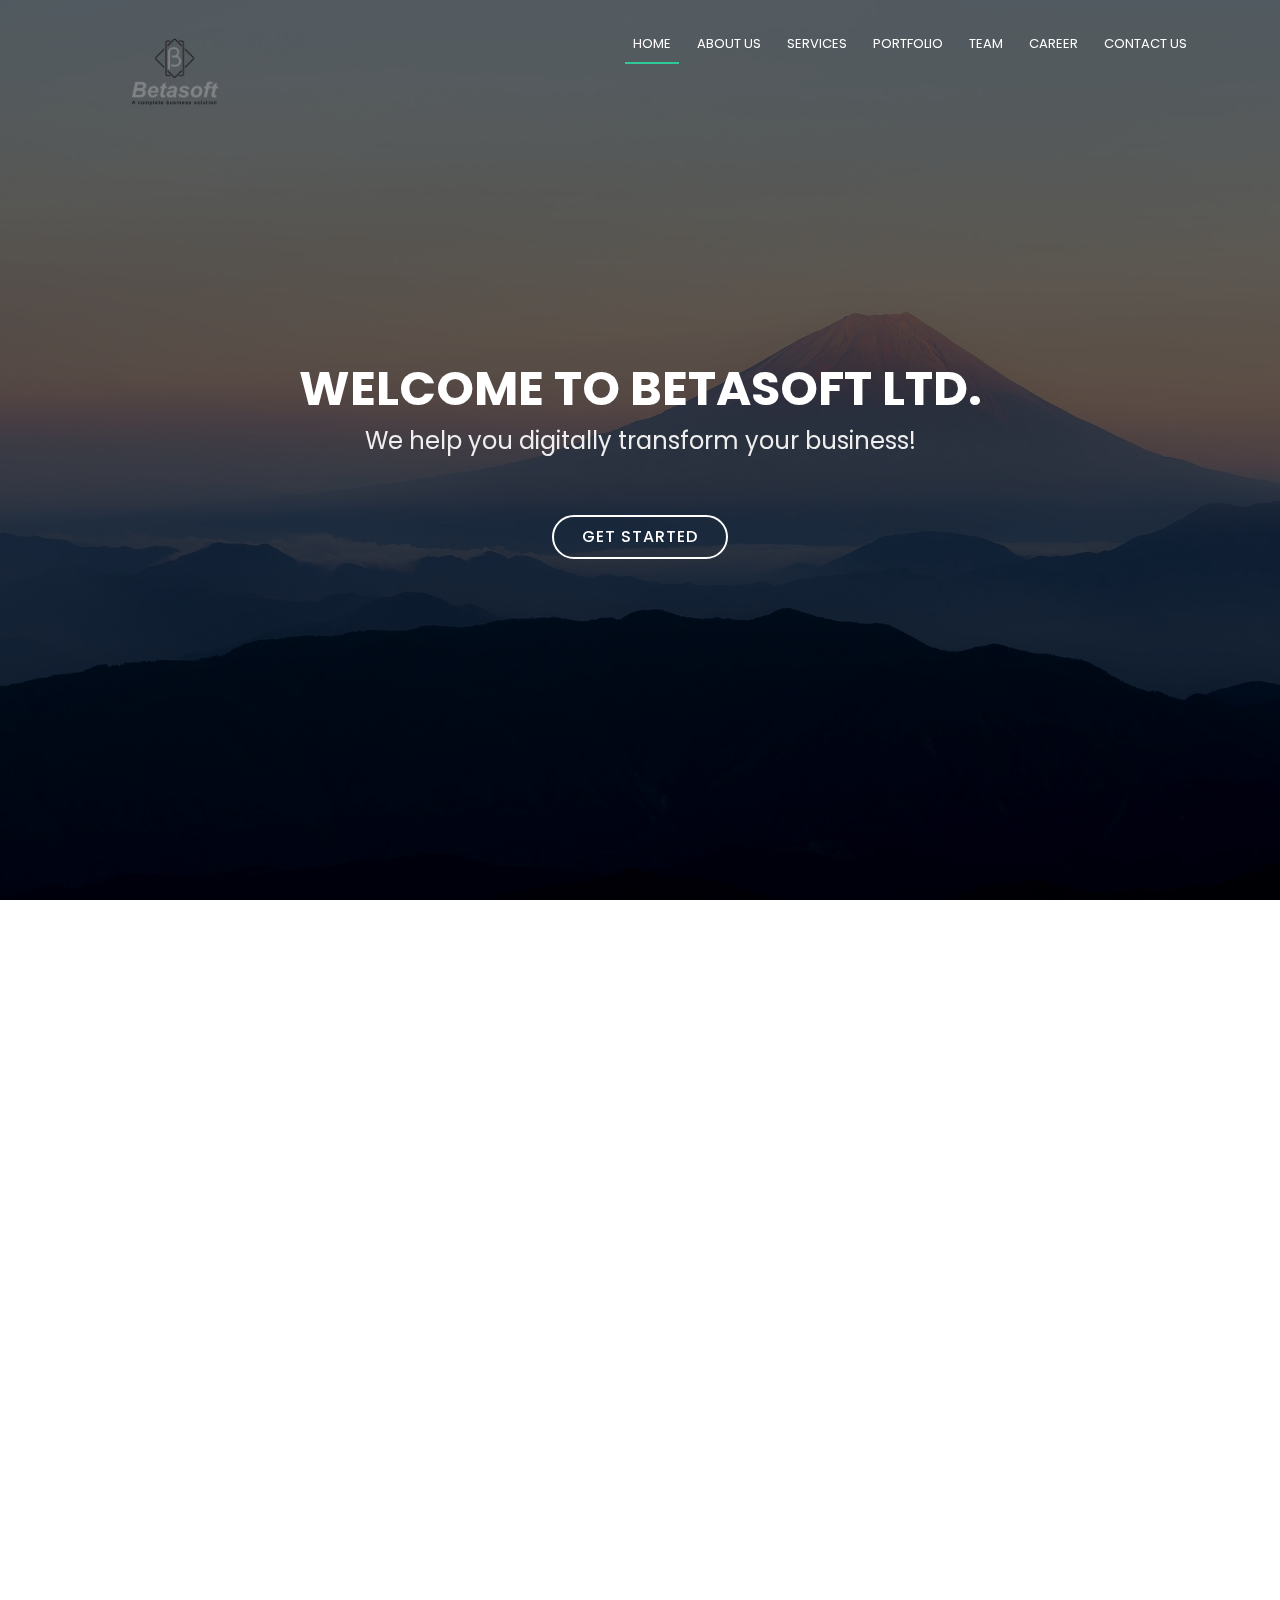
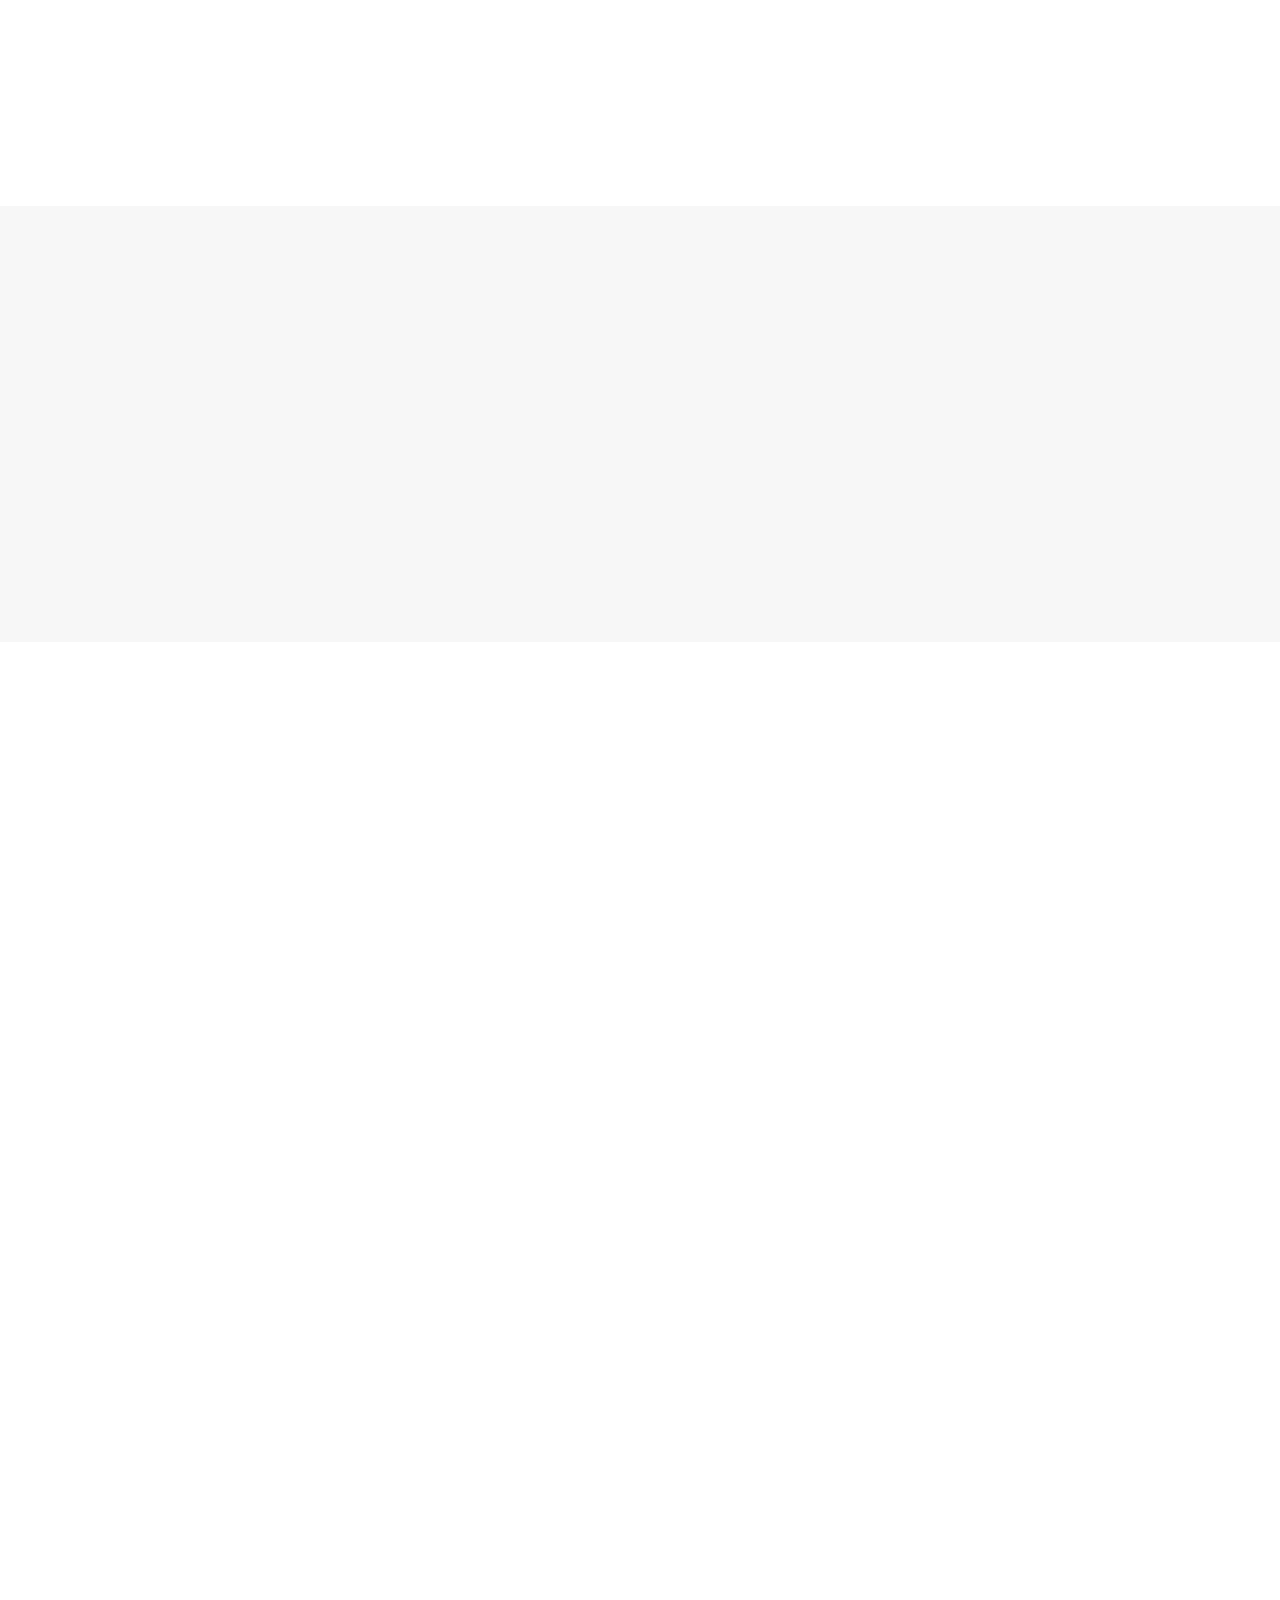
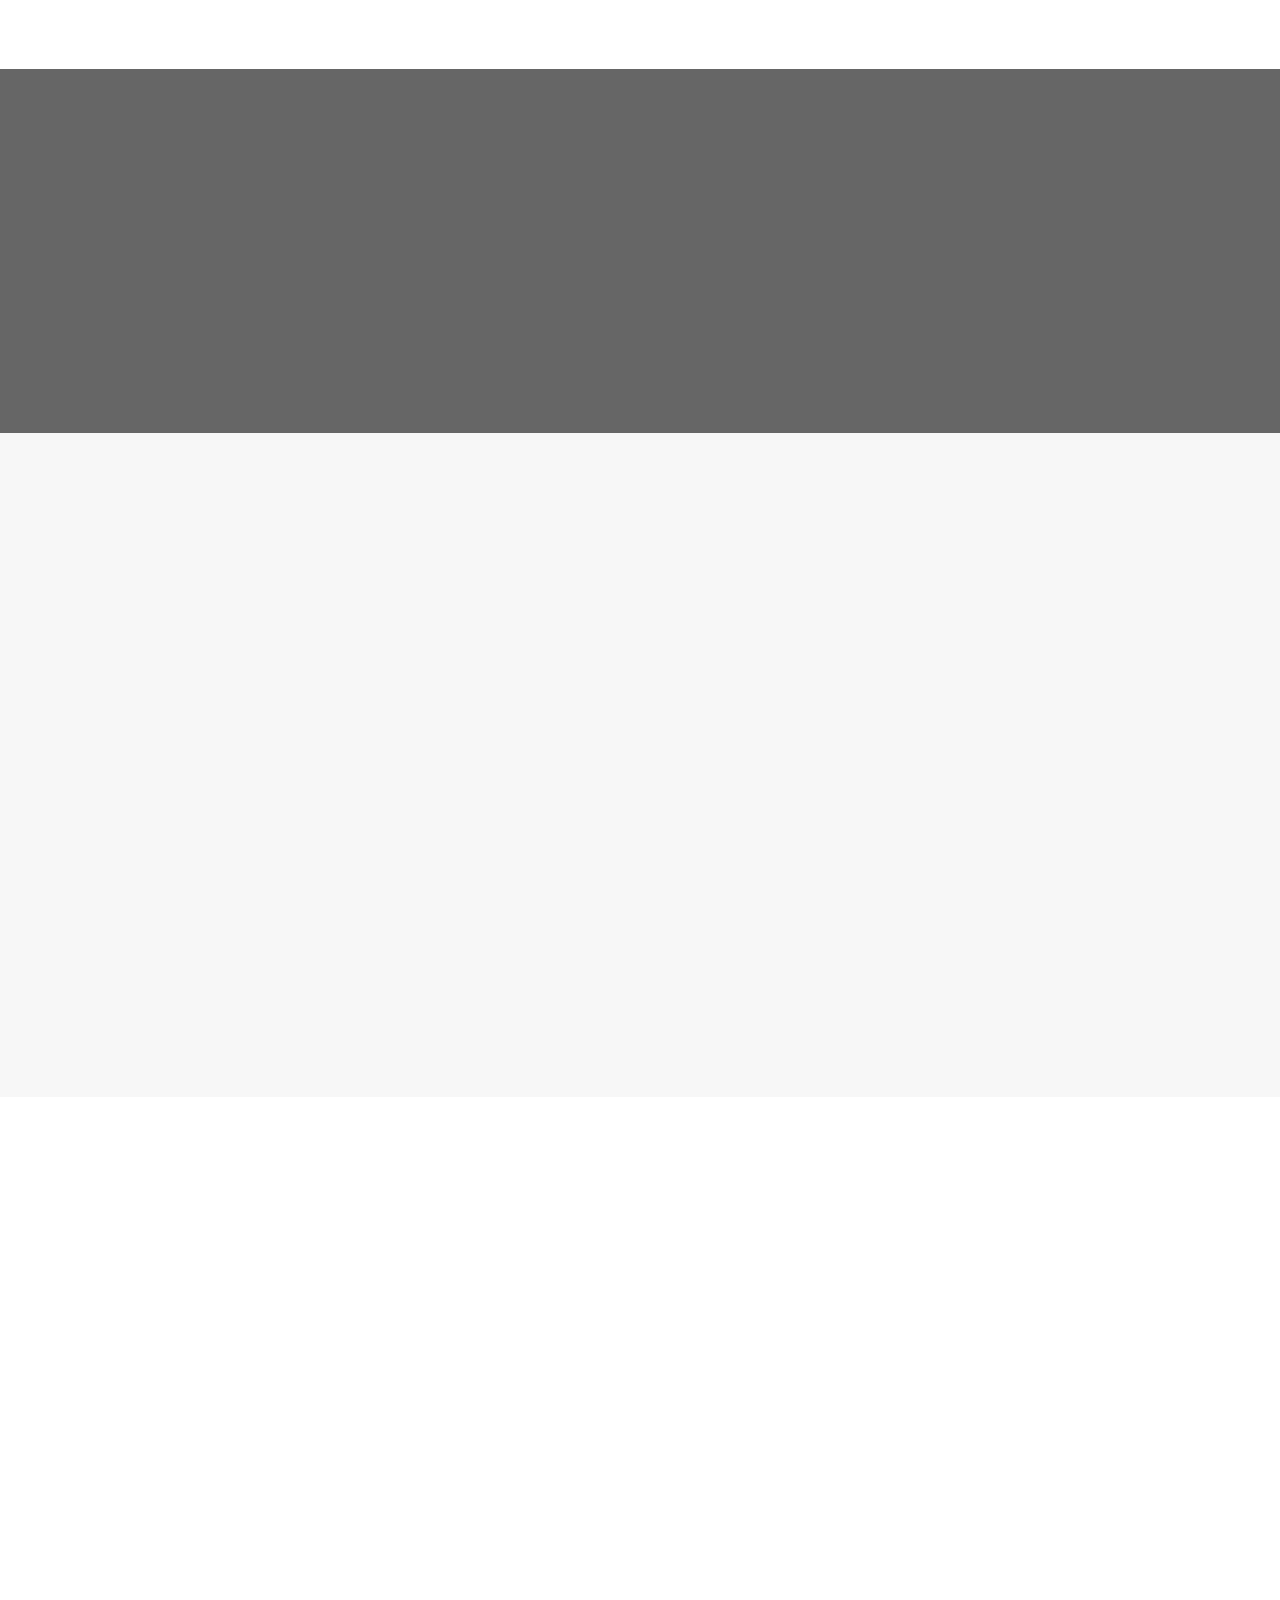
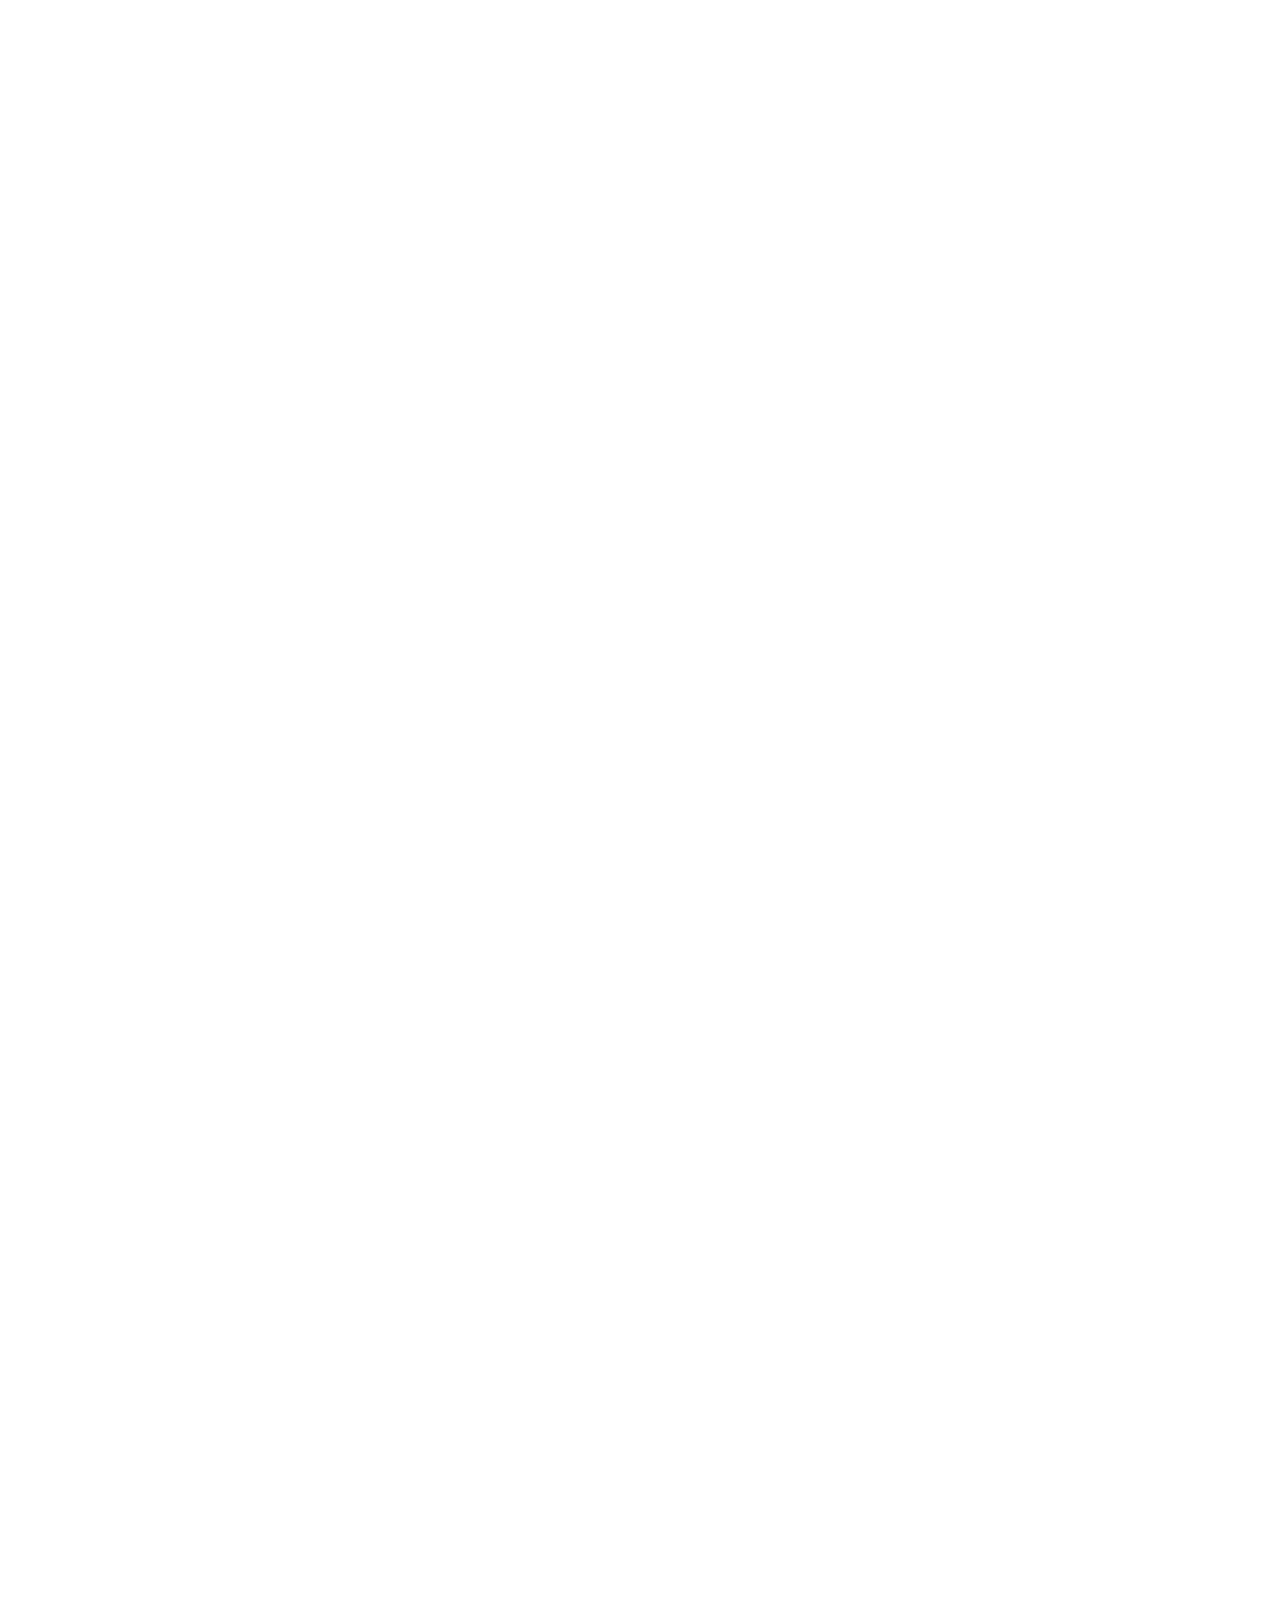
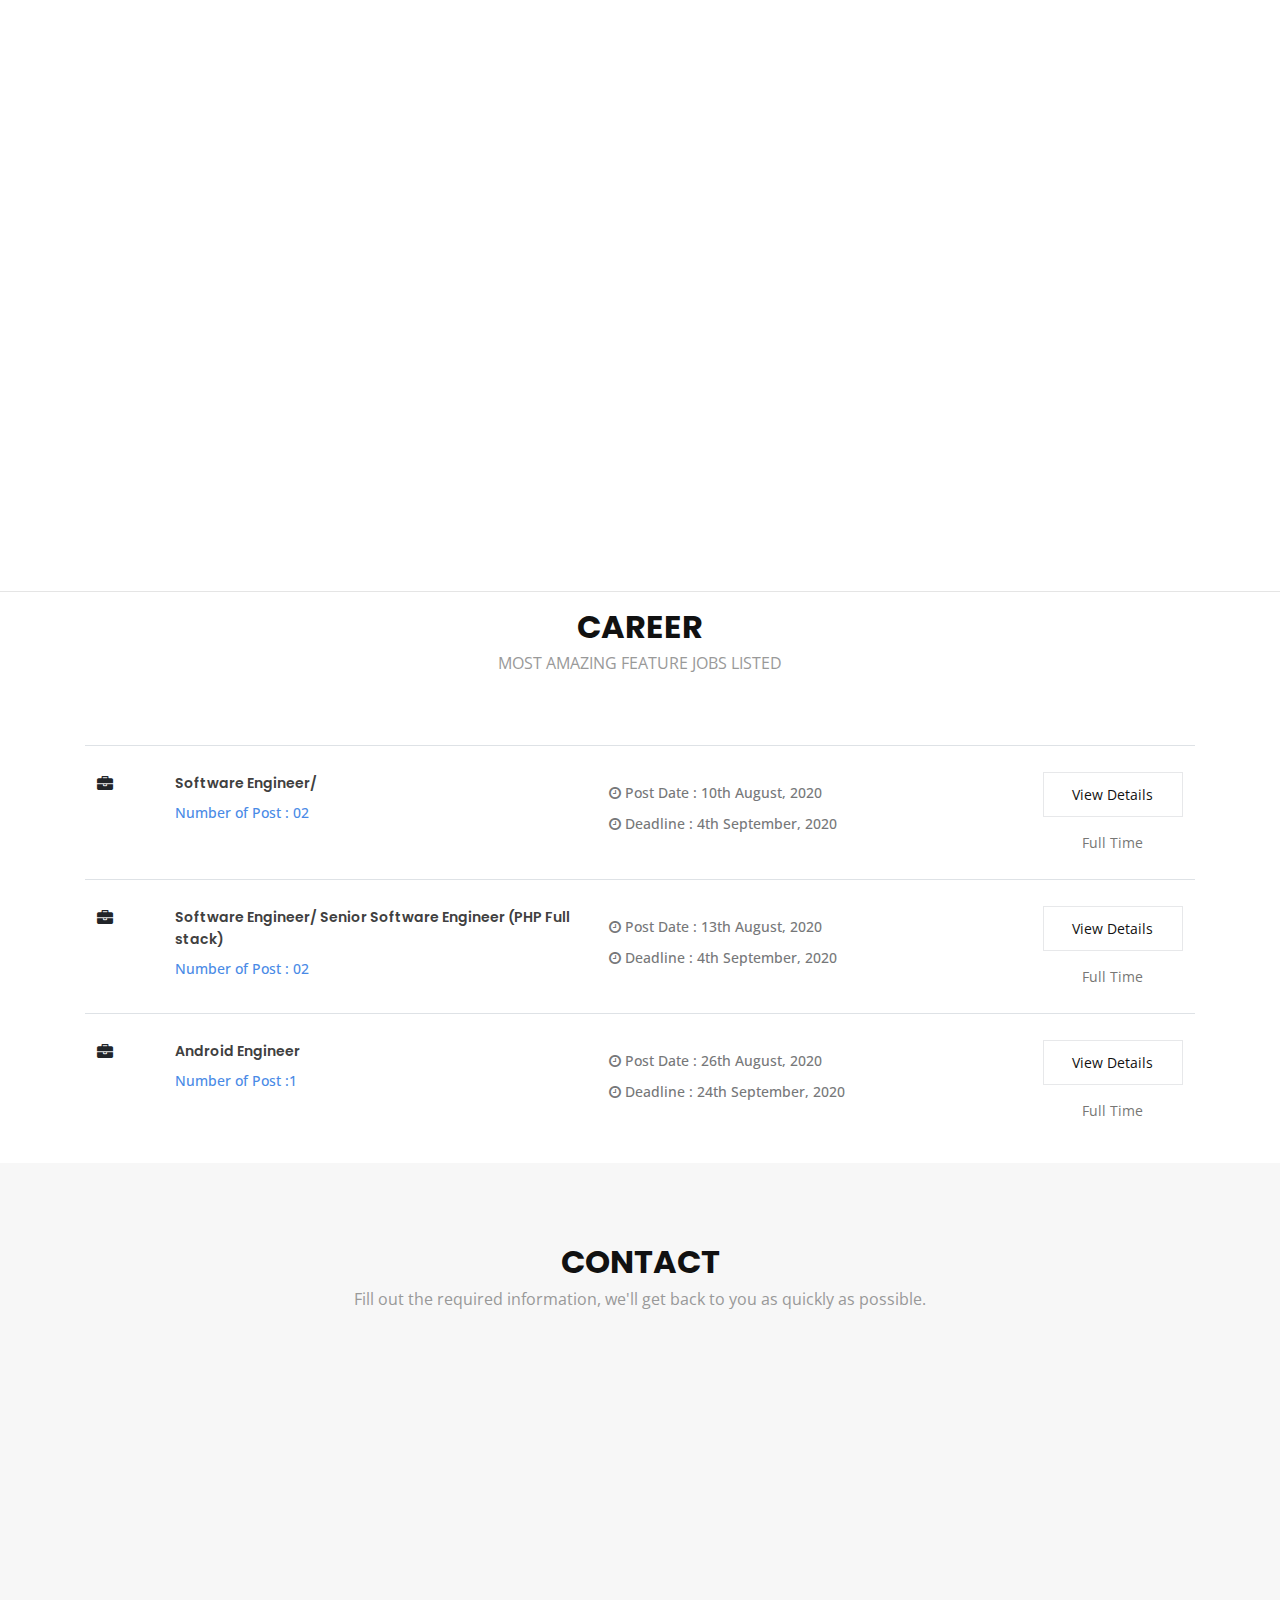
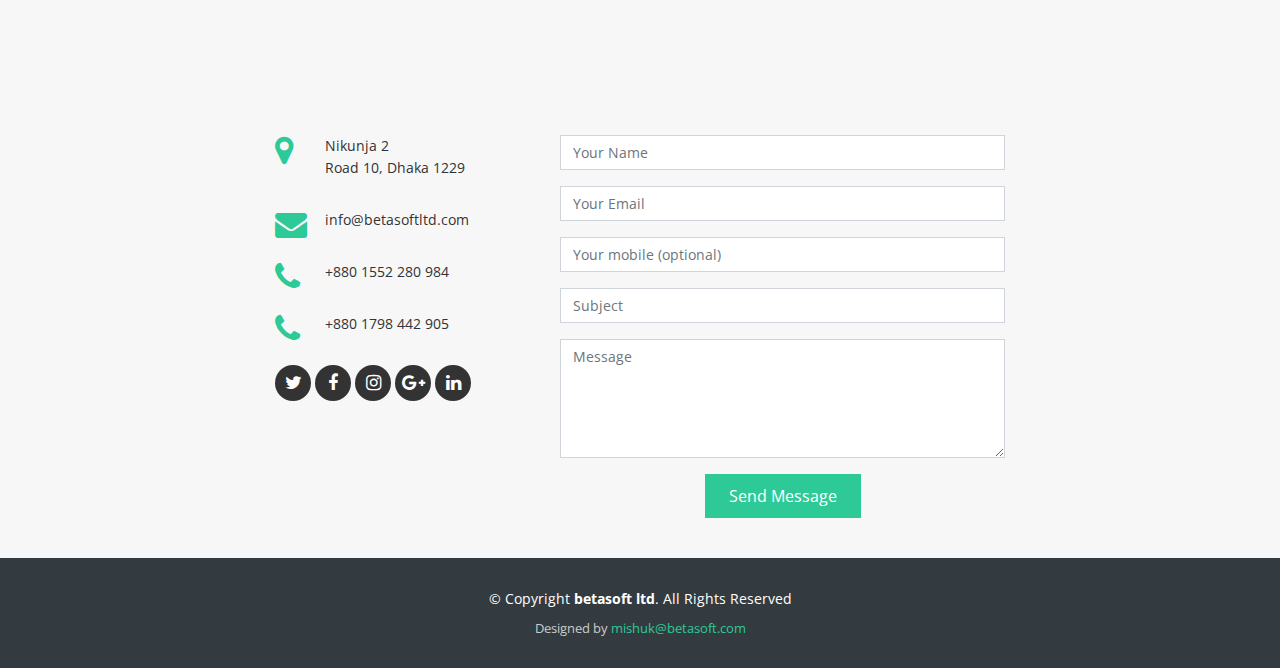
<file: index.html>
<!DOCTYPE html>
<html lang="en">

<head>
  <meta charset="utf-8">
  <meta content="width=device-width, initial-scale=1.0" name="viewport">

  <title>betasoft ltd</title>
  <meta content="" name="descriptison">
  <meta content="" name="keywords">

  <!-- Favicons -->
  <link href="assets/img/beta-logo.png" rel="icon">
  <link href="assets/img/apple-touch-icon.png" rel="apple-touch-icon">

  <!-- Google Fonts -->
  <link href="https://fonts.googleapis.com/css?family=Open+Sans:300,300i,400,400i,700,700i|Poppins:300,400,500,700" rel="stylesheet">

  <!-- Vendor CSS Files -->
  <link href="assets/vendor/bootstrap/css/bootstrap.min.css" rel="stylesheet">
  <link href="assets/vendor/font-awesome/css/font-awesome.min.css" rel="stylesheet">
  <link href="assets/vendor/boxicons/css/boxicons.min.css" rel="stylesheet">
  <link href="assets/vendor/owl.carousel/assets/owl.carousel.min.css" rel="stylesheet">
  <link href="assets/vendor/venobox/venobox.css" rel="stylesheet">
  <link href="assets/vendor/aos/aos.css" rel="stylesheet">


  <!-- Template Main CSS File -->
  <link href="assets/css/style.css" rel="stylesheet">

  <!-- =======================================================
  * Template Name: Regna - v2.1.0
  s
  * License: https://bootstrapmade.com/license/
  ======================================================== -->
</head>

<body>

  <!-- ======= Header ======= -->
  <header id="header" class="header-transparent">
    <div class="container">

      <div id="logo" class="pull-left">
        <h1 id="logo-text"><a href="index.html"><img src="assets/img/beta-logo.png" alt="Beta soft Ltd"></a></h1>
        <!-- Uncomment below if you prefer to use a text logo -->
        <!--<h1><a href="#hero">Regna</a></h1>-->
      </div>

      <nav id="nav-menu-container">
        <ul class="nav-menu">
          <li class="menu-active"><a href="index.html">Home</a></li>
          <li><a href="#about">About Us</a></li>
          <li><a href="#services">Services</a></li>
          <li><a href="#portfolio">Portfolio</a></li>
          <li><a href="#team">Team</a></li>
          <li><a href="#career">CAREER</a></li>
          <!-- <li class="menu-has-children"><a href="">Drop Down</a>
            <ul>
              <li><a href="#">Drop Down 1</a></li>
              <li class="menu-has-children"><a href="#">Drop Down 2</a>
                <ul>
                  <li><a href="#">Deep Drop Down 1</a></li>
                  <li><a href="#">Deep Drop Down 2</a></li>
                  <li><a href="#">Deep Drop Down 3</a></li>
                  <li><a href="#">Deep Drop Down 4</a></li>
                  <li><a href="#">Deep Drop Down 5</a></li>
                </ul>
              </li>
              <li><a href="#">Drop Down 3</a></li>
              <li><a href="#">Drop Down 4</a></li>
              <li><a href="#">Drop Down 5</a></li>
            </ul>
          </li> -->
          <li><a href="#contact">Contact Us</a></li>
        </ul>
      </nav><!-- #nav-menu-container -->
    </div>
  </header><!-- End Header -->

  <!-- ======= Hero Section ======= -->
  <section id="hero">
    <div class="hero-container" data-aos="zoom-in" data-aos-delay="100">
      <h1>Welcome to Betasoft Ltd.</h1>
      <h2>We help you digitally transform your business!</h2>
      <a href="#about" class="btn-get-started">Get Started</a>
    </div>
  </section><!-- End Hero Section -->

  <main id="main">

    <!-- ======= About Section ======= -->
    <section id="about">
      <div class="container" data-aos="fade-up">
        <div class="row about-container">

          <div class="col-lg-6 content order-lg-1 order-2">
            <h2 class="title">Few Words About Us</h2>
            <p>
              Betasoft Solutions can drive the Digital Transformation of your organisation through careful listening and understanding your business and then proposing the right mix of software platforms, solutions and services.
            </p>

            <div class="icon-box" data-aos="fade-up" data-aos-delay="100">
              <div class="icon"><i class="fa fa-shopping-bag"></i></div>
              <h4 class="title"><a href="">Mission</a></h4>
              <p class="description">Our mission is to enhancing the business growth of our customers with creative Design and Development to deliver market-defining high-quality solutions that create value and reliable competitive advantage for our clients around the world.
              </p>
            </div>

            <div class="icon-box" data-aos="fade-up" data-aos-delay="200">
              <div class="icon"><i class="fa fa-photo"></i></div>
              <h4 class="title"><a href="">Vision</a></h4>
              <p class="description">Beta Soft Ltd. is committed to providing substantive business value of each and every product developed and client engagement. We achieve this through a combination of expert Industry-Specific business analysis, strong technical skills, sound project management methods and traditional values.
              </p>
            </div>

            <div class="icon-box" data-aos="fade-up" data-aos-delay="300">
              <div class="icon"><i class="fa fa-bar-chart"></i></div>
              <h4 class="title"><a href=""> Services</a></h4>
              <p class="description">We have qualifications in the areas of Information Technology planning, Custom Software Development, Web Centric Software Solutions, ERP development and implementations, Creative Designing and Marketing with emphasis on Industry-Specific Business Analysis and the use of latest technologies for the development and implementations of leading business solutions that work in an enterprise area globally.
              </p>
            </div>

          </div>

          <div class="col-lg-6 background order-lg-2 order-1" data-aos="fade-left" data-aos-delay="100"></div>
        </div>

      </div>
    </section><!-- End About Section -->

    <!-- ======= Facts Section ======= -->
    <section id="facts">
      <div class="container" data-aos="fade-up">
        <div class="section-header">
          <h3 class="section-title">Facts</h3>
          <p class="section-description">Sed ut perspiciatis unde omnis iste natus error sit voluptatem accusantium doloremque</p>
        </div>
        <div class="row counters">

          <div class="col-lg-3 col-3 text-center radious">
            <span data-toggle="counter-up">221</span>
            <p>Clients</p>
          </div>

          <div class="col-lg-3 col-3 text-center radious">
            <span data-toggle="counter-up">99</span>
            <p>Projects</p>
          </div>

          <div class="col-lg-3 col-3 text-center radious">
            <span data-toggle="counter-up">1,463</span>
            <p>Hours</p>
          </div>

          <div class="col-lg-3 col-3 text-center radious">
            <span data-toggle="counter-up">25</span>
            <p> Workers</p>
          </div>

        </div>

      </div>
    </section><!-- End Facts Section -->

    <!-- ======= Services Section ======= -->
    <section id="services">
      <div class="container" data-aos="fade-up">
        <div class="section-header">
          <h3 class="section-title">Services</h3>
          <p class="section-description">Sed ut perspiciatis unde omnis iste natus error sit voluptatem accusantium doloremque</p>
        </div>
        <div class="row">
          <div class="col-lg-4 col-md-6" data-aos="zoom-in">
            <div class="box">
              <div class="icon"><a href=""><i class="fa fa-desktop"></i></a></div>
              <h4 class="title"><a href="">WEBSITE DEVELOPMENT </a></h4>
              <p class="description">We provide ultimate e-solution as well as customizations for your e-commerce business</p>
            </div>
          </div>
          <div class="col-lg-4 col-md-6" data-aos="zoom-in">
            <div class="box">
              <div class="icon"><a href=""><i class="fa fa-bar-chart"></i></a></div>
              <h4 class="title"><a href="">E-Commerce Solution</a></h4>
              <p class="description">all-in-one management software to streamline every process in your organization’s business</p>
            </div>
          </div>
          <div class="col-lg-4 col-md-6" data-aos="zoom-in">
            <div class="box">
              <div class="icon"><a href=""><i class="fa fa-road"></i></a></div>
              <h4 class="title"><a href="">DIGITAL MARKETING </a></h4>
              <p class="description">With the increasing number of social media platforms, brands have a wider range of tools to choose from to engage with their clients and customers. 
 
              </p>
            </div>
          </div>
          <div class="col-lg-4 col-md-6" data-aos="zoom-in">
            <div class="box">
              <div class="icon"><a href=""><i class="fa fa-bar-chart"></i></a></div>
              <h4 class="title"><a href="">SOFTWARE DEVELOPMENT</a></h4>
              <p class="description">all-in-one management software to streamline every process in your organization’s business</p>
            </div>
          </div>
          <div class="col-lg-4 col-md-6" data-aos="zoom-in">
            <div class="box">
              <div class="icon"><a href=""><i class="fa fa-bar-chart"></i></a></div>
              <h4 class="title"><a href="">MOBILE APP DEVELOPMENT</a></h4>
              <p class="description">all-in-one management software to streamline every process in your organization’s business</p>
            </div>
          </div>
          <div class="col-lg-4 col-md-6" data-aos="zoom-in">
            <div class="box">
              <div class="icon"><a href=""><i class="fa fa-bar-chart"></i></a></div>
              <h4 class="title"><a href="">GRAPHIC DESIGN</a></h4>
              <p class="description">all-in-one management software to streamline every process in your organization’s business</p>
            </div>
          </div>
          <div class="col-lg-4 col-md-6" data-aos="zoom-in">
            <div class="box">
              <div class="icon"><a href=""><i class="fa fa-bar-chart"></i></a></div>
              <h4 class="title"><a href="">DOMAIN & WEB HOSTING</a></h4>
              <p class="description">all-in-one management software to streamline every process in your organization’s business</p>
            </div>
          </div>
          <div class="col-lg-4 col-md-6" data-aos="zoom-in">
            <div class="box">
              <div class="icon"><a href=""><i class="fa fa-paper-plane"></i></a></div>
              <h4 class="title"><a href="">SECURITY SOLUTION</a></h4>
              <p class="description">Consultancy Services enable you in creating a vision for the future and reach consensus on investment priorities</p>
            </div>
          </div>

          <div class="col-lg-4 col-md-6" data-aos="zoom-in">
            <div class="box">
              <div class="icon"><a href=""><i class="fa fa-photo"></i></a></div>
              <h4 class="title"><a href="">TRANING</a></h4>
              <p class="description">Excepteur sint occaecat cupidatat non proident, sunt in culpa qui officia deserunt mollit anim id est laborum</p>
            </div>
          </div>
        </div>

      </div>
    </section><!-- End Services Section -->

    <!-- ======= Call To Action Section ======= -->
    <section id="call-to-action">
      <div class="container">
        <div class="row" data-aos="zoom-in">
          <div class="col-lg-9 text-center text-lg-left">
            <h3 class="cta-title">COMPANY PROFILE </h3>
            <p class="cta-text"> Beta Soft Ltd. is a Bangladesh based company managed by highly experienced information technology professional and offers consulting services in the areas of Software Development, Information Technology Infrastructure Management, Security Infrastructure design, Quality Assurance and implementation converge has considerable experience delivering solutions in single and multi-operating system environments. Consultancy firm providing competitively priced outsourcing services to companies worldwide. 
            </p>
          </div>
          <div class="col-lg-3 cta-btn-container text-center">
            <a class="cta-btn align-middle" href="assets/profile/Betasoft_company_profile_final.pdf">betasoftltd</a>
          </div>
        </div>

      </div>
    </section><!-- End Call To Action Section -->

    <!-- ======= Portfolio Section ======= -->
    <section id="portfolio" class="portfolio">
      <div class="container" data-aos="fade-up">
        <div class="section-header">
          <h3 class="section-title">Portfolio</h3>
          <p class="section-description">Sed ut perspiciatis unde omnis iste natus error sit voluptatem accusantium doloremque</p>
        </div>

        <div class="row" data-aos="fade-up" data-aos-delay="100">
          <div class="col-lg-12 d-flex justify-content-center">
            <ul id="portfolio-flters">
              <li data-filter="*" class="filter-active">All</li>
              <li data-filter=".filter-web">Web</li>
            </ul>
          </div>
        </div>

        <div class="row portfolio-container" data-aos="fade-up" data-aos-delay="200">

          <div class="col-lg-4 col-md-6 portfolio-item filter-web">
            <img src="assets/img/portfolio/viscombd.com.png" class="img-fluid" alt="">
            <div class="portfolio-info">
              <h4>visom bd</h4>
              <p>App</p>
              <a href="assets/img/portfolio/viscombd.com.png" data-gall="portfolioGallery" class="venobox preview-link" title="viscom bd"><i class="bx bx-plus"></i></a>
              <a href="portfolio-details.html" class="details-link" title="More Details"><i class="bx bx-link"></i></a>
            </div>
          </div>

          <div class="col-lg-4 col-md-6 portfolio-item filter-web">
            <img src="assets/img/portfolio/portfolio-2.jpg" class="img-fluid" alt="">
            <div class="portfolio-info">
              <h4>Web 3</h4>
              <p>Web</p>
              <a href="assets/img/portfolio/portfolio-2.jpg" data-gall="portfolioGallery" class="venobox preview-link" title="Web 3"><i class="bx bx-plus"></i></a>
              <a href="portfolio-details.html" class="details-link" title="More Details"><i class="bx bx-link"></i></a>
            </div>
          </div>

          <div class="col-lg-4 col-md-6 portfolio-item filter-app">
            <img src="assets/img/portfolio/portfolio-3.jpg" class="img-fluid" alt="">
            <div class="portfolio-info">
              <h4>App 2</h4>
              <p>App</p>
              <a href="assets/img/portfolio/portfolio-3.jpg" data-gall="portfolioGallery" class="venobox preview-link" title="App 2"><i class="bx bx-plus"></i></a>
              <a href="portfolio-details.html" class="details-link" title="More Details"><i class="bx bx-link"></i></a>
            </div>
          </div>
        </div>

      </div>
    </section><!-- End Portfolio Section -->

    <!-- ======= Team Section ======= -->
    <section id="team">
      <div class="container" data-aos="fade-up">
        <div class="section-header">
          <h3 class="section-title">Governing Body </h3>
          <p class="section-description">Collaborate with your team in a new way</p>
        </div>
        <div class="row justify-content-md-center">

          <div class="col-lg-3 col-sm-3">
            <div class="member" data-aos="fade-up" data-aos-delay="200">
              <div class="pic"><img src="assets/img/team/5.jpg" alt=""></div>
              <h4>Md.Shahadat Chowdhury</h4>
              <span>Chairman</span>
              <div class="social">
                <a href=""><i class="fa fa-twitter"></i></a>
                <a href=""><i class="fa fa-facebook"></i></a>
                <a href=""><i class="fa fa-google-plus"></i></a>
                <a href=""><i class="fa fa-linkedin"></i></a>
              </div>
            </div>
          </div>

          <div class="col-lg-3 col-sm-3">
            <div class="member" data-aos="fade-up" data-aos-delay="200">
              <div class="pic"><img src="assets/img/team/2.jpg" alt=""></div>
              <h4>Moynul Islam Khan</h4>
              <span>Managing Director</span>
              <div class="social">
                <a href=""><i class="fa fa-twitter"></i></a>
                <a href=""><i class="fa fa-facebook"></i></a>
                <a href=""><i class="fa fa-google-plus"></i></a>
                <a href=""><i class="fa fa-linkedin"></i></a>
              </div>
            </div>
          </div>

          <div class="col-lg-3 col-sm-3">
            <div class="member" data-aos="fade-up" data-aos-delay="100">
              <div class="pic"><img src="assets/img/team/1.jpg" alt=""></div>
              <h4>Sultanul Arfin</h4>
              <span>
                Chief Executive Officer (C.E.O)</span>
              <div class="social">
                <a href=""><i class="fa fa-twitter"></i></a>
                <a href=""><i class="fa fa-facebook"></i></a>
                <a href=""><i class="fa fa-google-plus"></i></a>
                <a href=""><i class="fa fa-linkedin"></i></a>
              </div>
            </div>
          </div>

         

          <div class="col-lg-3 col-sm-3">
            <div class="member" data-aos="fade-up" data-aos-delay="300">
              <div class="pic"><img src="assets/img/team/3.jpg" alt=""></div>
              <h4>Nasir Uddin (Nadim)</h4>
              <span>Operation Director</span>
              <div class="social">
                <a href=""><i class="fa fa-twitter"></i></a>
                <a href=""><i class="fa fa-facebook"></i></a>
                <a href=""><i class="fa fa-google-plus"></i></a>
                <a href=""><i class="fa fa-linkedin"></i></a>
              </div>
            </div>
          </div>

          <div class="col-lg-3 col-sm-3">
            <div class="member" data-aos="fade-up" data-aos-delay="100">
              <div class="pic"><img src="assets/img/team/4.jpg" alt=""></div>
              <h4>Moinuddin Chowdhury </h4>
              <span>Executive Director</span>
              <div class="social">
                <a href=""><i class="fa fa-twitter"></i></a>
                <a href=""><i class="fa fa-facebook"></i></a>
                <a href=""><i class="fa fa-google-plus"></i></a>
                <a href=""><i class="fa fa-linkedin"></i></a>
              </div>
            </div>
          </div>
        </div>
        <!-- end governing body-->
        <div class="section-header">
          <h3 class="section-title"> Team Member </h3>
          <p class="section-description">Collaborate with your team in a new way</p>
        </div>
        <div class="row justify-content-md-center">
          <div class="col-lg-3 col-sm-3">
            <div class="member" data-aos="fade-up" data-aos-delay="200">
              <div class="pic"><img src="assets/img/team/user.svg" alt=""></div>
              <h4>Md. Sarwar Hossain Khan 
              </h4>
              <span>Project Manager</span>
              <div class="social">
                <a href=""><i class="fa fa-twitter"></i></a>
                <a href=""><i class="fa fa-facebook"></i></a>
                <a href=""><i class="fa fa-google-plus"></i></a>
                <a href=""><i class="fa fa-linkedin"></i></a>
              </div>
            </div>
          </div>
          <div class="col-lg-3 col-sm-3">
            <div class="member" data-aos="fade-up" data-aos-delay="200">
              <div class="pic"><img src="assets/img/team/user.svg" alt=""></div>
              <h4>Md. Afzal Hossain Khan 

              </h4>
              <span>Team Leader</span>
              <div class="social">
                <a href=""><i class="fa fa-twitter"></i></a>
                <a href=""><i class="fa fa-facebook"></i></a>
                <a href=""><i class="fa fa-google-plus"></i></a>
                <a href=""><i class="fa fa-linkedin"></i></a>
              </div>
            </div>
          </div>
          <div class="col-lg-3 col-sm-3">
            <div class="member" data-aos="fade-up" data-aos-delay="200">
              <div class="pic"><img src="assets/img/team/user.svg" alt=""></div>
              <h4>Md. Kawsar Hossain Khan 

              </h4>
              <span>Team Leader</span>
              <div class="social">
                <a href=""><i class="fa fa-twitter"></i></a>
                <a href=""><i class="fa fa-facebook"></i></a>
                <a href=""><i class="fa fa-google-plus"></i></a>
                <a href=""><i class="fa fa-linkedin"></i></a>
              </div>
            </div>
          </div>
          <div class="col-lg-3 col-sm-3">
            <div class="member" data-aos="fade-up" data-aos-delay="200">
              <div class="pic"><img src="assets/img/team/user.svg" alt=""></div>
              <h4>Md.Masudur Rahman</h4>
              <span>Software Engineer</span>
              <div class="social">
                <a href=""><i class="fa fa-twitter"></i></a>
                <a href=""><i class="fa fa-facebook"></i></a>
                <a href=""><i class="fa fa-google-plus"></i></a>
                <a href=""><i class="fa fa-linkedin"></i></a>
              </div>
            </div>
          </div>

          <div class="col-lg-3 col-sm-3">
            <div class="member" data-aos="fade-up" data-aos-delay="300">
              <div class="pic"><img src="assets/img/team/user.svg" alt="[data-uri]"></div>
              <h4>MD. Jahidul Alam mishuk</h4>
              <span>Software Engineer</span>
              <div class="social">
                <a href=""><i class="fa fa-twitter"></i></a>
                <a href="https://www.facebook.com/jahidulalammishuk/"><i class="fa fa-facebook"></i></a>
                <a href=""><i class="fa fa-google-plus"></i></a>
                <a href="https://www.linkedin.com/in/jahidul-alam-mishuk/"><i class="fa fa-linkedin"></i></a>
              </div>
            </div>
          </div>

          <div class="col-lg-3 col-sm-3">
            <div class="member" data-aos="fade-up" data-aos-delay="300">
              <div class="pic"><img src="assets/img/team/user.svg" alt=""></div>
              <h4> Md.Nuruzzaman</h4>
              <span>Graphic Designer</span>
              <div class="social">
                <a href=""><i class="fa fa-twitter"></i></a>
                <a href=""><i class="fa fa-facebook"></i></a>
                <a href=""><i class="fa fa-google-plus"></i></a>
                <a href=""><i class="fa fa-linkedin"></i></a>
              </div>
            </div>
          </div>
          <div class="col-lg-3 col-sm-3">
            <div class="member" data-aos="fade-up" data-aos-delay="300">
              <div class="pic"><img src="assets/img/team/user.svg" alt=""></div>
              <h4>Md. Obaidur Rahman 
              </h4>
              <span>Sr.Executive, Digital Marketing</span>
              <div class="social">
                <a href=""><i class="fa fa-twitter"></i></a>
                <a href=""><i class="fa fa-facebook"></i></a>
                <a href=""><i class="fa fa-google-plus"></i></a>
                <a href=""><i class="fa fa-linkedin"></i></a>
              </div>
            </div>
          </div>
          <div class="col-lg-3 col-sm-3">
            <div class="member" data-aos="fade-up" data-aos-delay="300">
              <div class="pic"><img src="assets/img/team/user.svg" alt=""></div>
              <h4>Md. Kamrul Hasan Nayon 
              </h4>
              <span>Executive, Digital Marketing</span>
              <div class="social">
                <a href=""><i class="fa fa-twitter"></i></a>
                <a href=""><i class="fa fa-facebook"></i></a>
                <a href=""><i class="fa fa-google-plus"></i></a>
                <a href=""><i class="fa fa-linkedin"></i></a>
              </div>
            </div>
          </div>
          <div class="col-lg-3 col-sm-3">
            <div class="member" data-aos="fade-up" data-aos-delay="100">
              <div class="pic"><img src="assets/img/team/7.jpg" alt=""></div>
              <h4>Foysal Ahmed</h4>
              <span>Manager, Business Development</span>
              <div class="social">
                <a href=""><i class="fa fa-twitter"></i></a>
                <a href=""><i class="fa fa-facebook"></i></a>
                <a href=""><i class="fa fa-google-plus"></i></a>
                <a href=""><i class="fa fa-linkedin"></i></a>
              </div>
            </div>
          </div>
          <div class="col-lg-3 col-sm-3">
            <div class="member" data-aos="fade-up" data-aos-delay="300">
              <div class="pic"><img src="assets/img/team/user.svg" alt=""></div>
              <h4>Md. Nasim Uddin Sujon 
              </h4>
              <span>Executive, Business Development</span>
              <div class="social">
                <a href=""><i class="fa fa-twitter"></i></a>
                <a href=""><i class="fa fa-facebook"></i></a>
                <a href=""><i class="fa fa-google-plus"></i></a>
                <a href=""><i class="fa fa-linkedin"></i></a>
              </div>
            </div>
          </div>
          <div class="col-lg-3 col-sm-3">
            <div class="member" data-aos="fade-up" data-aos-delay="300">
              <div class="pic"><img src="assets/img/team/user.svg" alt=""></div>
              <h4>Nikson Chowdhury 
              </h4>
              <span>Executive, Business Development</span>
              <div class="social">
                <a href=""><i class="fa fa-twitter"></i></a>
                <a href=""><i class="fa fa-facebook"></i></a>
                <a href=""><i class="fa fa-google-plus"></i></a>
                <a href=""><i class="fa fa-linkedin"></i></a>
              </div>
            </div>
          </div>
          <div class="col-lg-3 col-sm-3">
            <div class="member" data-aos="fade-up" data-aos-delay="300">
              <div class="pic"><img src="assets/img/team/user.svg" alt=""></div>
              <h4>Md. Shariful Islam Rubel 
              </h4>
              <span>Executive, Accounts</span>
              <div class="social">
                <a href=""><i class="fa fa-twitter"></i></a>
                <a href=""><i class="fa fa-facebook"></i></a>
                <a href=""><i class="fa fa-google-plus"></i></a>
                <a href=""><i class="fa fa-linkedin"></i></a>
              </div>
            </div>
          </div>
          <div class="col-lg-3 col-sm-3">
            <div class="member" data-aos="fade-up" data-aos-delay="300">
              <div class="pic"><img src="assets/img/team/user.svg" alt=""></div>
              <h4>Md. Niazuddin Sajib 
              </h4>
              <span>Asst.Manager, Hr/Admin</span>
              <div class="social">
                <a href=""><i class="fa fa-twitter"></i></a>
                <a href=""><i class="fa fa-facebook"></i></a>
                <a href=""><i class="fa fa-google-plus"></i></a>
                <a href=""><i class="fa fa-linkedin"></i></a>
              </div>
            </div>
          </div>
          <div class="col-lg-3 col-sm-3">
            <div class="member" data-aos="fade-up" data-aos-delay="300">
              <div class="pic"><img src="assets/img/team/user.svg" alt=""></div>
              <h4>Kamrun Nahar Ruma 
              </h4>
              <span>Executive, Hr/Admin</span>
              <div class="social">
                <a href=""><i class="fa fa-twitter"></i></a>
                <a href=""><i class="fa fa-facebook"></i></a>
                <a href=""><i class="fa fa-google-plus"></i></a>
                <a href=""><i class="fa fa-linkedin"></i></a>
              </div>
            </div>
          </div>
          <div class="col-lg-3 col-sm-3">
            <div class="member" data-aos="fade-up" data-aos-delay="300">
              <div class="pic"><img src="assets/img/team/user.svg" alt=""></div>
              <h4>Nasrin Sultana Any
              </h4>
              <span>Executive, Front Desk </span>
              <div class="social">
                <a href=""><i class="fa fa-twitter"></i></a>
                <a href=""><i class="fa fa-facebook"></i></a>
                <a href=""><i class="fa fa-google-plus"></i></a>
                <a href=""><i class="fa fa-linkedin"></i></a>
              </div>
            </div>
          </div>
          <div class="col-lg-3 col-sm-3">
            <div class="member" data-aos="fade-up" data-aos-delay="300">
              <div class="pic"><img src="assets/img/team/6.jpg" alt=""></div>
              <h4>Serajul Islam</h4>
              <span>Office Assistant</span>
              <div class="social">
                <a href=""><i class="fa fa-twitter"></i></a>
                <a href=""><i class="fa fa-facebook"></i></a>
                <a href=""><i class="fa fa-google-plus"></i></a>
                <a href=""><i class="fa fa-linkedin"></i></a>
              </div>
            </div>
          </div>


        </div>
        <!-- end team section second row-->
        
        <!-- End Team Section -->
        
        <!-- End Team Section -->
      </div>
    </section><!-- End Team Section -->

        <!-- ======= About Section ======= -->
        <hr>
        <section id="career">
          <div class="container">
            <div class="section-header">
              <h3 class="section-title">CAREER</h3>
              <p class="section-description"> MOST AMAZING FEATURE JOBS LISTED  </p>
            </div>
          </div>
          <div class="container">
              <!-- <div class="row">
                  <div class="col-md-2"></div>
                  <div class="col-md-8 text-center wow fadeInUp" data-wow-duration="500ms"  data-wow-delay="900ms">
                      <div class="career_heading_box">
                          <h3 title="" style="color:#585858;" class="most_amazing_feature_jobs_listed section-title">
                                                    </h3>
                      </div>
                  </div>
              </div> -->
              <div class="row">
                  <div class="col-md-12 wow fadeInUp" data-wow-duration="500ms"  data-wow-delay="900ms">
                      <div class="career_list">
                          <div class="table-responsive">
                              <table class="table">
                                  <colgroup>
                                      <col style="width: 80px;">
                                      <col style="width: 450px;">
                                      <col style="width: 450px;">
                                      <col style="width: 150px;">
                                  </colgroup>
                                  <tr>
                                      <td>
                                          <div class="job_icon">
                                            <i class="fa fa-briefcase" aria-hidden="true"></i>
                                          </div>
                                      </td>
                                      <td>
                                          <div class="job_name">
                                              <h3>
                                                  Software Engineer/     </h3>
                                              <span>
                                                  Number of Post : 02    </span>
                                          </div>
                                      </td>
                                      <td>
                                          <div class="job_time">
                                            <i class="fa fa-clock-o" aria-hidden="true"></i>
                                              Post Date : 10th August, 2020    </div>
                                          <div class="job_time">
                                            <i class="fa fa-clock-o" aria-hidden="true"></i>
                                              Deadline : 4th September, 2020      </div>
                                      </td>
                                      <td>
                                          <div class="job_view">
                                              <a class="view_btn" href="#">
                                                  View Details
                                              </a>
                                              <span class="full_time">
                                                  Full Time   </span>
                                          </div>
                                      </td>
                                  </tr>

                                  
                                  <tr>
                                      <td>
                                          <div class="job_icon">
                                            <i class="fa fa-briefcase" aria-hidden="true"></i>
                                          </div>
                                      </td>
                                      <td>
                                          <div class="job_name">
                                              <h3>
                                                  Software Engineer/ Senior Software Engineer (PHP Full stack)   </h3>
                                              <span>
                                                  Number of Post : 02    </span>
                                          </div>
                                      </td>
                                      <td>
                                          <div class="job_time">
                                            <i class="fa fa-clock-o" aria-hidden="true"></i>
                                              Post Date : 13th August, 2020    </div>
                                          <div class="job_time">
                                            <i class="fa fa-clock-o" aria-hidden="true"></i>
                                              Deadline : 4th September, 2020     </div>
                                      </td>
                                      <td>
                                          <div class="job_view">
                                              <a class="view_btn" href="#">
                                                  View Details
                                              </a>
                                              <span class="full_time">
                                                  Full Time   </span>
                                          </div>
                                      </td>
                                  </tr>

                                  
                                  <tr>
                                      <td>
                                          <div class="job_icon">
                                            <i class="fa fa-briefcase" aria-hidden="true"></i>
                                          </div>
                                      </td>
                                      <td>
                                          <div class="job_name">
                                              <h3>
                                                   Android Engineer    </h3>
                                              <span>
                                                  Number of Post :1    </span>
                                          </div>
                                      </td>
                                      <td>
                                          <div class="job_time">
                                            <i class="fa fa-clock-o" aria-hidden="true"></i>
                                              Post Date : 26th August, 2020   </div>
                                          <div class="job_time">
                                            <i class="fa fa-clock-o" aria-hidden="true"></i>
                                              Deadline : 24th September, 2020   </div>
                                      </td>
                                      <td>
                                          <div class="job_view">
                                              <a class="view_btn" href="#">
                                                  View Details
                                              </a>
                                              <span class="full_time">
                                                  Full Time  </span>
                                          </div>
                                      </td>
                                  </tr>
                              </table>
                          </div>
                          <div class="clearfix"></div>
                                  <!--<a href="#" class="load_more_job text-center">Load More</a>-->
                              </div>
                          </div>
              </div>
            </div>
            <div class="col-lg-6 background order-lg-2 order-1" data-aos="fade-left" data-aos-delay="100"></div>
        </section><!-- End About Section -->
   

    <!-- ======= Contact Section ======= -->
    <section id="contact">
      <div class="container">
        <div class="section-header">
          <h3 class="section-title">Contact</h3>
          <p class="section-description">Fill out the required information, we'll get back to you as quickly as possible.</p>
        </div>
      </div>

    <!--google map-->
    <div style="width: 100%">
      <iframe width="100%" height="300" frameborder="0" scrolling="no" marginheight="0" marginwidth="0" 
        src="https://maps.google.com/maps?width=100%25&amp;height=300&amp;hl=en&amp;q=betasoft%20ltd+(Beta%20soft%20ltd)&amp;t=&amp;z=14&amp;ie=UTF8&amp;iwloc=B&amp;output=embed">
      </iframe>
    </div>
  <!--end google map-->

      <!-- Uncomment below if you wan to use dynamic maps -->
     

      <div class="container mt-5">
        <div class="row justify-content-center">

          <div class="col-lg-3 col-md-4">

            <div class="info">
              <div>
                <i class="fa fa-map-marker"></i>
                <p>Nikunja 2<br>Road 10, Dhaka 1229</p>
              </div>

              <div>
                <i class="fa fa-envelope"></i>
                <p>info@betasoftltd.com</p>
              </div>
              <div>
                <i class="fa fa-phone"></i>
                <p>+880 1552 280 984</p>
                <i class="fa fa-phone"></i>
                <p>+880 1798 442 905</p>
              </div>
            </div>

            <div class="social-links">
              <a href="#" class="twitter"><i class="fa fa-twitter"></i></a>
              <a href="#" class="facebook"><i class="fa fa-facebook"></i></a>
              <a href="#" class="instagram"><i class="fa fa-instagram"></i></a>
              <a href="#" class="google-plus"><i class="fa fa-google-plus"></i></a>
              <a href="#" class="linkedin"><i class="fa fa-linkedin"></i></a>
            </div>

          </div>

          <div class="col-lg-5 col-md-8">
            <div class="form">
              <form action="forms/contact.php" method="post" role="form" class="php-email-form">
                <div class="form-group">
                  <input type="text" name="name" class="form-control" id="name" placeholder="Your Name" data-rule="minlen:4" data-msg="Please enter at least 4 chars" />
                  <div class="validate"></div>
                </div>
                <div class="form-group">
                  <input type="email" class="form-control" name="email" id="email" placeholder="Your Email" data-rule="email" data-msg="Please enter a valid email" />
                  <div class="validate"></div>
                </div>
                <div class="form-group">
                  <input type="text" class="form-control" name="subject" id="subject" placeholder="Your mobile (optional)" data-rule="minlen:11" data-msg="Please enter your contact number" />
                  <div class=""></div>
                </div>
                <div class="form-group">
                  <input type="text" class="form-control" name="subject" id="subject" placeholder="Subject" data-rule="minlen:4" data-msg="Please enter at least 8 chars of subject" />
                  <div class="validate"></div>
                </div>
                <div class="form-group">
                  <textarea class="form-control" name="message" rows="5" data-rule="required" data-msg="Please write something for us" placeholder="Message"></textarea>
                  <div class="validate"></div>
                </div>
                <div class="mb-3">
                  <div class="loading">Loading</div>
                  <div class="error-message"></div>
                  <div class="sent-message">Your message has been sent. Thank you!</div>
                </div>
                <div class="text-center"><button type="submit">Send Message</button></div>
              </form>
            </div>
          </div>

        </div>

      </div>
    </section><!-- End Contact Section -->

  </main><!-- End #main -->

  <!-- ======= Footer ======= -->
  <footer id="footer">
    <div class="footer-top">
      <div class="container">

      </div>
    </div>

    <div class="container">
      <div class="copyright">
        &copy; Copyright <strong>betasoft ltd</strong>. All Rights Reserved
      </div>
      <div class="credits">
        <!--
        All the links in the footer should remain intact.
        You can delete the links only if you purchased the pro version.
      
      -->
        Designed by <a href="https://www.linkedin.com/in/jahidul-alam-mishuk/">mishuk@betasoft.com</a>
      </div>
    </div>
  </footer><!-- End Footer -->

  <a href="#" class="back-to-top"><i class="fa fa-chevron-up"></i></a>

  <!-- Vendor JS Files -->
  <script src="assets/vendor/jquery/jquery.min.js"></script>
  <script src="assets/vendor/bootstrap/js/bootstrap.bundle.min.js"></script>
  <script src="assets/vendor/jquery.easing/jquery.easing.min.js"></script>
  <script src="assets/vendor/php-email-form/validate.js"></script>
  <script src="assets/vendor/counterup/counterup.min.js"></script>
  <script src="assets/vendor/waypoints/jquery.waypoints.min.js"></script>
  <script src="assets/vendor/isotope-layout/isotope.pkgd.min.js"></script>
  <script src="assets/vendor/superfish/superfish.min.js"></script>
  <script src="assets/vendor/hoverIntent/hoverIntent.js"></script>
  <script src="assets/vendor/owl.carousel/owl.carousel.min.js"></script>
  <script src="assets/vendor/venobox/venobox.min.js"></script>
  <script src="assets/vendor/aos/aos.js"></script>

  <!-- Template Main JS File -->
  <script src="assets/js/main.js"></script>

</body>

</html>
</file>
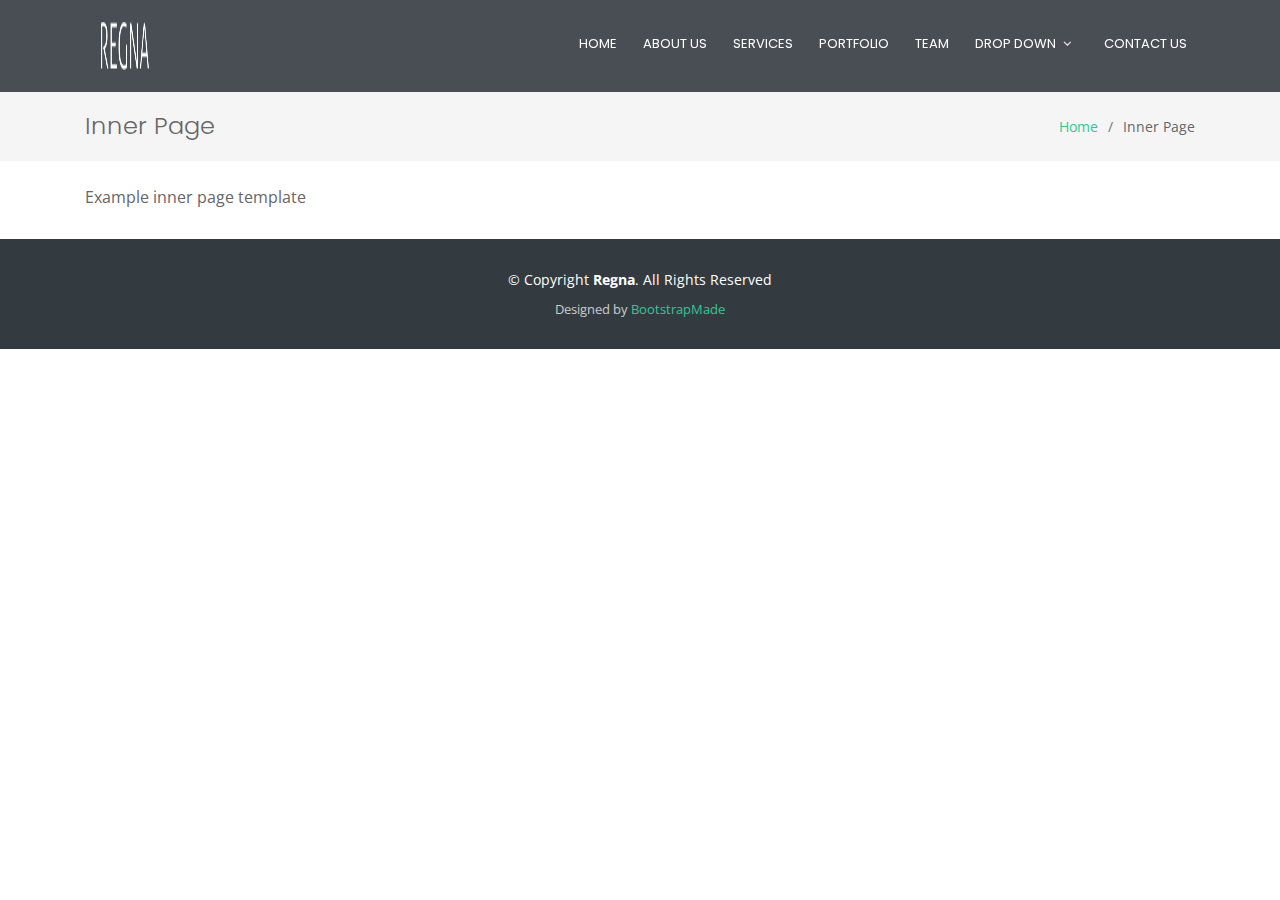
<file: inner-page.html>
<!DOCTYPE html>
<html lang="en">

<head>
  <meta charset="utf-8">
  <meta content="width=device-width, initial-scale=1.0" name="viewport">

  <title>Inner Page - Regna Bootstrap Template</title>
  <meta content="" name="descriptison">
  <meta content="" name="keywords">

  <!-- Favicons -->
  <link href="assets/img/favicon.png" rel="icon">
  <link href="assets/img/apple-touch-icon.png" rel="apple-touch-icon">

  <!-- Google Fonts -->
  <link href="https://fonts.googleapis.com/css?family=Open+Sans:300,300i,400,400i,700,700i|Poppins:300,400,500,700" rel="stylesheet">

  <!-- Vendor CSS Files -->
  <link href="assets/vendor/bootstrap/css/bootstrap.min.css" rel="stylesheet">
  <link href="assets/vendor/font-awesome/css/font-awesome.min.css" rel="stylesheet">
  <link href="assets/vendor/boxicons/css/boxicons.min.css" rel="stylesheet">
  <link href="assets/vendor/owl.carousel/assets/owl.carousel.min.css" rel="stylesheet">
  <link href="assets/vendor/venobox/venobox.css" rel="stylesheet">
  <link href="assets/vendor/aos/aos.css" rel="stylesheet">

  <!-- Template Main CSS File -->
  <link href="assets/css/style.css" rel="stylesheet">

  <!-- =======================================================
  * Template Name: Regna - v2.1.0
  * Template URL: https://bootstrapmade.com/regna-bootstrap-onepage-template/
  * Author: BootstrapMade.com
  * License: https://bootstrapmade.com/license/
  ======================================================== -->
</head>

<body>

  <!-- ======= Header ======= -->
  <header id="header">
    <div class="container">

      <div id="logo" class="pull-left">
        <a href="index.html"><img src="assets/img/logo.png" alt=""></a>
        <!-- Uncomment below if you prefer to use a text logo -->
        <!--<h1><a href="#hero">Regna</a></h1>-->
      </div>

      <nav id="nav-menu-container">
        <ul class="nav-menu">
          <li><a href="index.html">Home</a></li>
          <li><a href="#about">About Us</a></li>
          <li><a href="#services">Services</a></li>
          <li><a href="#portfolio">Portfolio</a></li>
          <li><a href="#team">Team</a></li>
          <li class="menu-has-children"><a href="">Drop Down</a>
            <ul>
              <li><a href="#">Drop Down 1</a></li>
              <li class="menu-has-children"><a href="#">Drop Down 2</a>
                <ul>
                  <li><a href="#">Deep Drop Down 1</a></li>
                  <li><a href="#">Deep Drop Down 2</a></li>
                  <li><a href="#">Deep Drop Down 3</a></li>
                  <li><a href="#">Deep Drop Down 4</a></li>
                  <li><a href="#">Deep Drop Down 5</a></li>
                </ul>
              </li>
              <li><a href="#">Drop Down 3</a></li>
              <li><a href="#">Drop Down 4</a></li>
              <li><a href="#">Drop Down 5</a></li>
            </ul>
          </li>
          <li><a href="#contact">Contact Us</a></li>
        </ul>
      </nav><!-- #nav-menu-container -->
    </div>
  </header><!-- End Header -->

  <main id="main">

    <!-- ======= Breadcrumbs Section ======= -->
    <section class="breadcrumbs">
      <div class="container">

        <div class="d-flex justify-content-between align-items-center">
          <h2>Inner Page</h2>
          <ol>
            <li><a href="index.html">Home</a></li>
            <li>Inner Page</li>
          </ol>
        </div>

      </div>
    </section><!-- End Breadcrumbs Section -->

    <section class="inner-page pt-4">
      <div class="container">
        <p>
          Example inner page template
        </p>
      </div>
    </section>

  </main><!-- End #main -->

  <!-- ======= Footer ======= -->
  <footer id="footer">
    <div class="footer-top">
      <div class="container">

      </div>
    </div>

    <div class="container">
      <div class="copyright">
        &copy; Copyright <strong>Regna</strong>. All Rights Reserved
      </div>
      <div class="credits">
        <!--
        All the links in the footer should remain intact.
        You can delete the links only if you purchased the pro version.
        Licensing information: https://bootstrapmade.com/license/
        Purchase the pro version with working PHP/AJAX contact form: https://bootstrapmade.com/buy/?theme=Regna
      -->
        Designed by <a href="https://bootstrapmade.com/">BootstrapMade</a>
      </div>
    </div>
  </footer><!-- End Footer -->

  <a href="#" class="back-to-top"><i class="fa fa-chevron-up"></i></a>

  <!-- Vendor JS Files -->
  <script src="assets/vendor/jquery/jquery.min.js"></script>
  <script src="assets/vendor/bootstrap/js/bootstrap.bundle.min.js"></script>
  <script src="assets/vendor/jquery.easing/jquery.easing.min.js"></script>
  <script src="assets/vendor/php-email-form/validate.js"></script>
  <script src="assets/vendor/counterup/counterup.min.js"></script>
  <script src="assets/vendor/waypoints/jquery.waypoints.min.js"></script>
  <script src="assets/vendor/isotope-layout/isotope.pkgd.min.js"></script>
  <script src="assets/vendor/superfish/superfish.min.js"></script>
  <script src="assets/vendor/hoverIntent/hoverIntent.js"></script>
  <script src="assets/vendor/owl.carousel/owl.carousel.min.js"></script>
  <script src="assets/vendor/venobox/venobox.min.js"></script>
  <script src="assets/vendor/aos/aos.js"></script>

  <!-- Template Main JS File -->
  <script src="assets/js/main.js"></script>

</body>

</html>
</file>
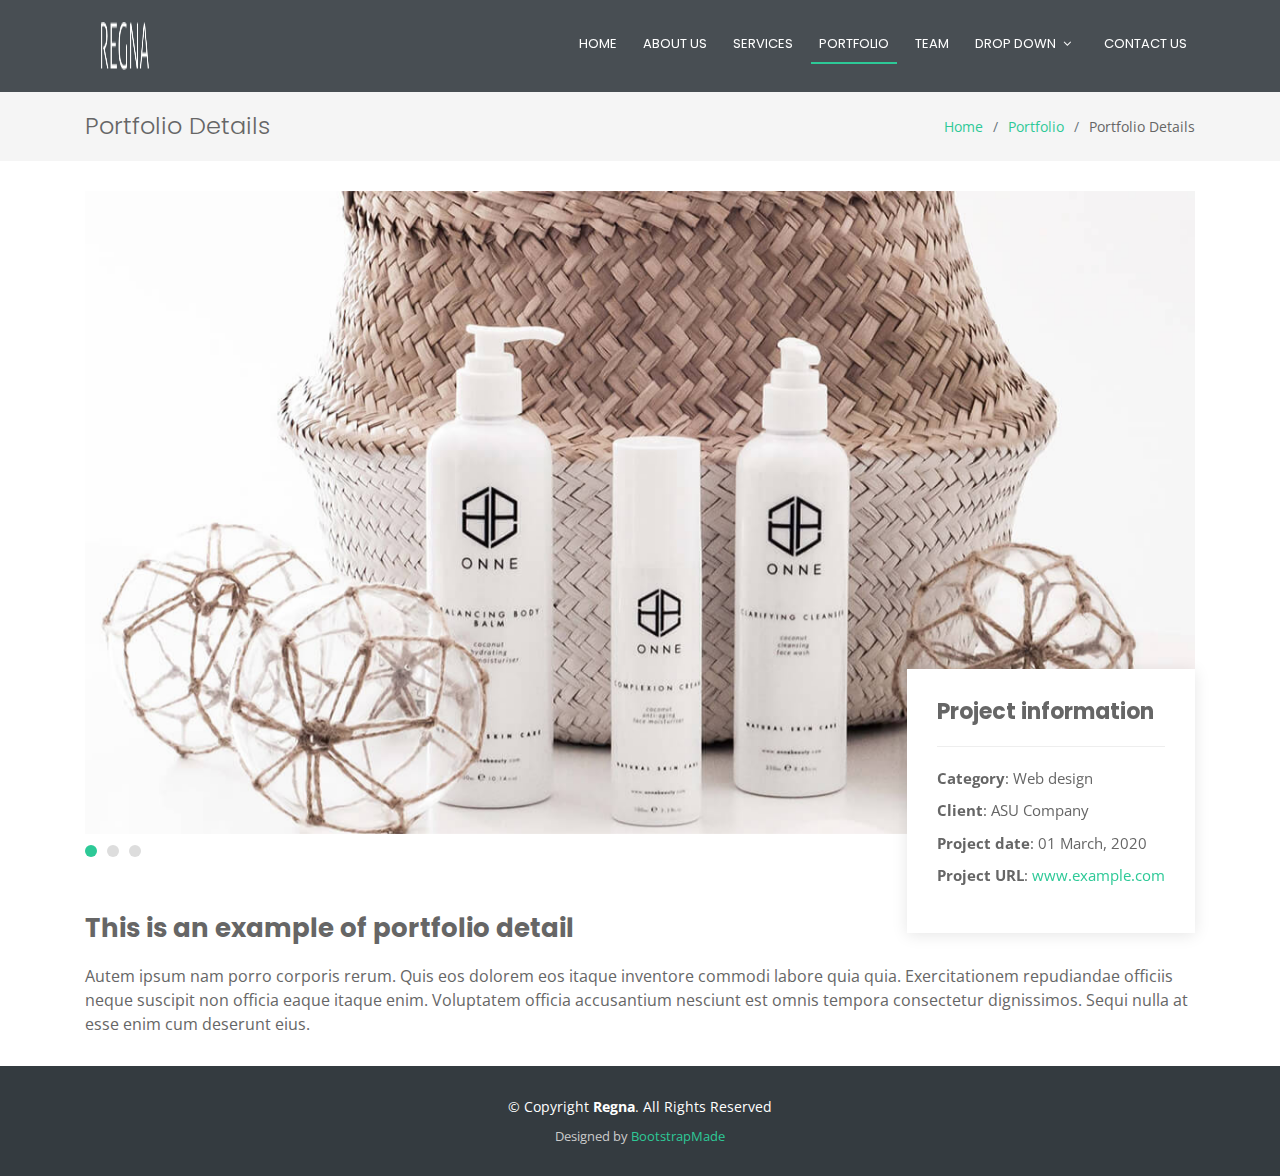
<file: portfolio-details.html>
<!DOCTYPE html>
<html lang="en">

<head>
  <meta charset="utf-8">
  <meta content="width=device-width, initial-scale=1.0" name="viewport">

  <title>Portfolio Details - Regna Bootstrap Template</title>
  <meta content="" name="descriptison">
  <meta content="" name="keywords">

  <!-- Favicons -->
  <link href="assets/img/favicon.png" rel="icon">
  <link href="assets/img/apple-touch-icon.png" rel="apple-touch-icon">

  <!-- Google Fonts -->
  <link href="https://fonts.googleapis.com/css?family=Open+Sans:300,300i,400,400i,700,700i|Poppins:300,400,500,700" rel="stylesheet">

  <!-- Vendor CSS Files -->
  <link href="assets/vendor/bootstrap/css/bootstrap.min.css" rel="stylesheet">
  <link href="assets/vendor/font-awesome/css/font-awesome.min.css" rel="stylesheet">
  <link href="assets/vendor/boxicons/css/boxicons.min.css" rel="stylesheet">
  <link href="assets/vendor/owl.carousel/assets/owl.carousel.min.css" rel="stylesheet">
  <link href="assets/vendor/venobox/venobox.css" rel="stylesheet">
  <link href="assets/vendor/aos/aos.css" rel="stylesheet">

  <!-- Template Main CSS File -->
  <link href="assets/css/style.css" rel="stylesheet">

  <!-- =======================================================
  * Template Name: Regna - v2.1.0
  * Template URL: https://bootstrapmade.com/regna-bootstrap-onepage-template/
  * Author: BootstrapMade.com
  * License: https://bootstrapmade.com/license/
  ======================================================== -->
</head>

<body>

  <!-- ======= Header ======= -->
  <header id="header">
    <div class="container">

      <div id="logo" class="pull-left">
        <a href="index.html"><img src="assets/img/logo.png" alt=""></a>
        <!-- Uncomment below if you prefer to use a text logo -->
        <!--<h1><a href="#hero">Regna</a></h1>-->
      </div>

      <nav id="nav-menu-container">
        <ul class="nav-menu">
          <li><a href="index.html">Home</a></li>
          <li><a href="#about">About Us</a></li>
          <li><a href="#services">Services</a></li>
          <li class="menu-active"><a href="#portfolio">Portfolio</a></li>
          <li><a href="#team">Team</a></li>
          <li class="menu-has-children"><a href="">Drop Down</a>
            <ul>
              <li><a href="#">Drop Down 1</a></li>
              <li class="menu-has-children"><a href="#">Drop Down 2</a>
                <ul>
                  <li><a href="#">Deep Drop Down 1</a></li>
                  <li><a href="#">Deep Drop Down 2</a></li>
                  <li><a href="#">Deep Drop Down 3</a></li>
                  <li><a href="#">Deep Drop Down 4</a></li>
                  <li><a href="#">Deep Drop Down 5</a></li>
                </ul>
              </li>
              <li><a href="#">Drop Down 3</a></li>
              <li><a href="#">Drop Down 4</a></li>
              <li><a href="#">Drop Down 5</a></li>
            </ul>
          </li>
          <li><a href="#contact">Contact Us</a></li>
        </ul>
      </nav><!-- #nav-menu-container -->
    </div>
  </header><!-- End Header -->

  <main id="main">

    <!-- ======= Breadcrumbs Section ======= -->
    <section class="breadcrumbs">
      <div class="container">

        <div class="d-flex justify-content-between align-items-center">
          <h2>Portfolio Details</h2>
          <ol>
            <li><a href="index.html">Home</a></li>
            <li><a href="portfolio.html">Portfolio</a></li>
            <li>Portfolio Details</li>
          </ol>
        </div>

      </div>
    </section><!-- Breadcrumbs Section -->

    <!-- ======= Portfolio Details Section ======= -->
    <section class="portfolio-details">
      <div class="container">

        <div class="portfolio-details-container">

          <div class="owl-carousel portfolio-details-carousel">
            <img src="assets/img/portfolio/portfolio-details-1.jpg" class="img-fluid" alt="">
            <img src="assets/img/portfolio/portfolio-details-2.jpg" class="img-fluid" alt="">
            <img src="assets/img/portfolio/portfolio-details-3.jpg" class="img-fluid" alt="">
          </div>

          <div class="portfolio-info">
            <h3>Project information</h3>
            <ul>
              <li><strong>Category</strong>: Web design</li>
              <li><strong>Client</strong>: ASU Company</li>
              <li><strong>Project date</strong>: 01 March, 2020</li>
              <li><strong>Project URL</strong>: <a href="#">www.example.com</a></li>
            </ul>
          </div>

        </div>

        <div class="portfolio-description">
          <h2>This is an example of portfolio detail</h2>
          <p>
            Autem ipsum nam porro corporis rerum. Quis eos dolorem eos itaque inventore commodi labore quia quia. Exercitationem repudiandae officiis neque suscipit non officia eaque itaque enim. Voluptatem officia accusantium nesciunt est omnis tempora consectetur dignissimos. Sequi nulla at esse enim cum deserunt eius.
          </p>
        </div>
      </div>
    </section><!-- End Portfolio Details Section -->

  </main><!-- End #main -->

  <!-- ======= Footer ======= -->
  <footer id="footer">
    <div class="footer-top">
      <div class="container">

      </div>
    </div>

    <div class="container">
      <div class="copyright">
        &copy; Copyright <strong>Regna</strong>. All Rights Reserved
      </div>
      <div class="credits">
        <!--
        All the links in the footer should remain intact.
        You can delete the links only if you purchased the pro version.
        Licensing information: https://bootstrapmade.com/license/
        Purchase the pro version with working PHP/AJAX contact form: https://bootstrapmade.com/buy/?theme=Regna
      -->
        Designed by <a href="https://bootstrapmade.com/">BootstrapMade</a>
      </div>
    </div>
  </footer><!-- End Footer -->

  <a href="#" class="back-to-top"><i class="fa fa-chevron-up"></i></a>

  <!-- Vendor JS Files -->
  <script src="assets/vendor/jquery/jquery.min.js"></script>
  <script src="assets/vendor/bootstrap/js/bootstrap.bundle.min.js"></script>
  <script src="assets/vendor/jquery.easing/jquery.easing.min.js"></script>
  <script src="assets/vendor/php-email-form/validate.js"></script>
  <script src="assets/vendor/counterup/counterup.min.js"></script>
  <script src="assets/vendor/waypoints/jquery.waypoints.min.js"></script>
  <script src="assets/vendor/isotope-layout/isotope.pkgd.min.js"></script>
  <script src="assets/vendor/superfish/superfish.min.js"></script>
  <script src="assets/vendor/hoverIntent/hoverIntent.js"></script>
  <script src="assets/vendor/owl.carousel/owl.carousel.min.js"></script>
  <script src="assets/vendor/venobox/venobox.min.js"></script>
  <script src="assets/vendor/aos/aos.js"></script>

  <!-- Template Main JS File -->
  <script src="assets/js/main.js"></script>

</body>

</html>
</file>
<file: assets/vendor/venobox/venobox.css>
/* ------ venobox.css --------*/
.vbox-overlay *, .vbox-overlay *:before, .vbox-overlay *:after{
    -webkit-backface-visibility: hidden;
    -webkit-box-sizing:border-box;
    -moz-box-sizing:border-box;
    box-sizing:border-box;
}
.vbox-overlay * { 
    -webkit-backface-visibility: visible;
    backface-visibility: visible;
}
.vbox-overlay{
    display: -webkit-flex;
    display: flex;
    -webkit-flex-direction: column;
    flex-direction: column;
    -webkit-justify-content: center;
    justify-content: center;
    -webkit-align-items: center;
    align-items: center;
    position: fixed;
    left: 0;
    top: 0;
    bottom: 0;
    right: 0;
    z-index: 999999;
}

/* ----- navigation ----- */
.vbox-title{
    width: 100%;
    height: 40px;
    float: left;
    text-align: center;
    line-height: 28px;
    font-size: 12px;
    padding: 6px 50px;
    overflow: hidden;
    position: fixed;
    display: none;
    left: 0;
    z-index: 89;
}
.vbox-close{
    cursor: pointer;
    position: fixed;
    top: -1px;
    right: 0;
    width: 50px;
    height: 40px;
    padding: 6px;
    display: block;
    background-position:10px center;
    overflow: hidden;
    font-size: 24px;
    line-height: 1;
    text-align: center;
    z-index: 99;
}
.vbox-left{
    cursor: pointer;
    position: fixed;
    left: 0;
    height: 40px;
    overflow: hidden;
    line-height: 28px;
    font-size: 12px;
    z-index: 99;
    display: flex;
    align-items:center;
}
.vbox-num{
    display: inline-block;
    margin: 6px 0 6px 15px;
}
/* ----- Social share ----- */
.vbox-share{
    line-height: 28px;
    font-size: 12px;
    overflow: hidden;
    position: fixed;
    left: 0;
    z-index: 98;
    display: flex;
    align-items:center;
    justify-content: center;
    width: 100%;
    text-align: center;
}
.vbox-share svg{
    max-height: 28px;
    width: 28px;
    z-index: 10;
    margin-left: 12px;
    margin-top: 6px;
    margin-bottom: 6px;
    vertical-align: middle;
}


/* ----- navigation ARROWS ----- */
.vbox-next, .vbox-prev{
    position: fixed;
    top: 50%;
    margin-top: -15px;
    overflow: hidden;
    cursor: pointer;
    display: block;
    width: 45px;
    height: 45px;
    z-index: 99;
}
.vbox-next span, .vbox-prev span{
    position: relative;
    width: 20px;
    height: 20px;
    border: 2px solid transparent;
    border-top-color: #B6B6B6;
    border-right-color: #B6B6B6;
    text-indent: -100px;
    position: absolute;
    top: 8px;
    display: block;
}
.vbox-prev{
    left: 15px;
}
.vbox-next{
    right: 15px;
}
.vbox-prev span{
    left: 10px;
    -ms-transform: rotate(-135deg);
    -webkit-transform: rotate(-135deg);
    transform: rotate(-135deg);
}
.vbox-next span{
    -ms-transform: rotate(45deg);
    -webkit-transform: rotate(45deg);
    transform: rotate(45deg);
    right: 10px;
}
/* ------- inline window ------ */
.vbox-inline{
    width: 420px;
    height: 315px;
    height: 70vh;
    padding: 10px;
    background: #fff;
    margin: 0 auto;
    overflow: auto;
    text-align: left;
}
/* ------- Video & iFrames window ------ */
.venoframe{
    max-width: 100%;
    width: 100%;
    border: none;
    width: 100%;
    height: 260px;
    height: 70vh;
}
.venoframe.vbvid{
    height: 260px;
}
@media (min-width: 768px) {
    .venoframe, .vbox-inline{
        width: 90%;
        height: 360px;
        height: 70vh;
    }
    .venoframe.vbvid{
        width: 640px;
        height: 360px;
    }
}
@media (min-width: 992px) {
    .venoframe, .vbox-inline{
        max-width: 1200px;
        width: 80%;
        height: 540px;
        height: 70vh;
    }
    .venoframe.vbvid{
        width: 960px;
        height: 540px;
    }
}
/* 
Please do NOT edit this part! 
or at least read this note: http://i.imgur.com/7C0ws9e.gif
*/
.vbox-open{
    overflow: hidden;
}
.vbox-container{
    position: absolute;
    left: 0;
    right: 0;
    top: 0;
    bottom: 0;
    overflow-x: hidden;
    overflow-y: scroll;
    overflow-scrolling: touch;
    -webkit-overflow-scrolling: touch;
    z-index: 20;
    max-height: 100%;

}

.vbox-content{
    text-align: center;
    float: left;
    width: 100%;
    position: relative;
    overflow: hidden;
    padding: 20px 4%;
}
.vbox-container img{
    max-width: 100%;
    height: auto;
}
.vbox-figlio{
    box-shadow: 0 0 12px rgba(0,0,0,0.19), 0 6px 6px rgba(0,0,0,0.23);
    max-width: 100%;
    text-align: initial;
}
img.vbox-figlio{
    -webkit-user-select: none;
-khtml-user-select: none;
-moz-user-select: none;
-o-user-select: none;
user-select: none;
}
.vbox-content.swipe-left{
    margin-left: -200px !important;
}
.vbox-content.swipe-right{
    margin-left: 200px !important;
}
.vbox-animated{
    webkit-transition: margin 300ms ease-out;
    transition: margin 300ms ease-out;
}

/* ---------- preloader ----------
 * SPINKIT 
 * http://tobiasahlin.com/spinkit/
-------------------------------- */
.sk-double-bounce,.sk-rotating-plane{width:40px;height:40px;margin:40px auto}.sk-rotating-plane{background-color:#333;-webkit-animation:sk-rotatePlane 1.2s infinite ease-in-out;animation:sk-rotatePlane 1.2s infinite ease-in-out}@-webkit-keyframes sk-rotatePlane{0%{-webkit-transform:perspective(120px) rotateX(0) rotateY(0);transform:perspective(120px) rotateX(0) rotateY(0)}50%{-webkit-transform:perspective(120px) rotateX(-180.1deg) rotateY(0);transform:perspective(120px) rotateX(-180.1deg) rotateY(0)}100%{-webkit-transform:perspective(120px) rotateX(-180deg) rotateY(-179.9deg);transform:perspective(120px) rotateX(-180deg) rotateY(-179.9deg)}}@keyframes sk-rotatePlane{0%{-webkit-transform:perspective(120px) rotateX(0) rotateY(0);transform:perspective(120px) rotateX(0) rotateY(0)}50%{-webkit-transform:perspective(120px) rotateX(-180.1deg) rotateY(0);transform:perspective(120px) rotateX(-180.1deg) rotateY(0)}100%{-webkit-transform:perspective(120px) rotateX(-180deg) rotateY(-179.9deg);transform:perspective(120px) rotateX(-180deg) rotateY(-179.9deg)}}.sk-double-bounce{position:relative}.sk-double-bounce .sk-child{width:100%;height:100%;border-radius:50%;background-color:#333;opacity:.6;position:absolute;top:0;left:0;-webkit-animation:sk-doubleBounce 2s infinite ease-in-out;animation:sk-doubleBounce 2s infinite ease-in-out}.sk-chasing-dots .sk-child,.sk-spinner-pulse,.sk-three-bounce .sk-child{background-color:#333;border-radius:100%}.sk-double-bounce .sk-double-bounce2{-webkit-animation-delay:-1s;animation-delay:-1s}@-webkit-keyframes sk-doubleBounce{0%,100%{-webkit-transform:scale(0);transform:scale(0)}50%{-webkit-transform:scale(1);transform:scale(1)}}@keyframes sk-doubleBounce{0%,100%{-webkit-transform:scale(0);transform:scale(0)}50%{-webkit-transform:scale(1);transform:scale(1)}}.sk-wave{margin:40px auto;width:50px;height:40px;text-align:center;font-size:10px}.sk-wave .sk-rect{background-color:#333;height:100%;width:6px;display:inline-block;-webkit-animation:sk-waveStretchDelay 1.2s infinite ease-in-out;animation:sk-waveStretchDelay 1.2s infinite ease-in-out}.sk-wave .sk-rect1{-webkit-animation-delay:-1.2s;animation-delay:-1.2s}.sk-wave .sk-rect2{-webkit-animation-delay:-1.1s;animation-delay:-1.1s}.sk-wave .sk-rect3{-webkit-animation-delay:-1s;animation-delay:-1s}.sk-wave .sk-rect4{-webkit-animation-delay:-.9s;animation-delay:-.9s}.sk-wave .sk-rect5{-webkit-animation-delay:-.8s;animation-delay:-.8s}@-webkit-keyframes sk-waveStretchDelay{0%,100%,40%{-webkit-transform:scaleY(.4);transform:scaleY(.4)}20%{-webkit-transform:scaleY(1);transform:scaleY(1)}}@keyframes sk-waveStretchDelay{0%,100%,40%{-webkit-transform:scaleY(.4);transform:scaleY(.4)}20%{-webkit-transform:scaleY(1);transform:scaleY(1)}}.sk-wandering-cubes{margin:40px auto;width:40px;height:40px;position:relative}.sk-wandering-cubes .sk-cube{background-color:#333;width:10px;height:10px;position:absolute;top:0;left:0;-webkit-animation:sk-wanderingCube 1.8s ease-in-out -1.8s infinite both;animation:sk-wanderingCube 1.8s ease-in-out -1.8s infinite both}.sk-chasing-dots,.sk-spinner-pulse{width:40px;height:40px;margin:40px auto}.sk-wandering-cubes .sk-cube2{-webkit-animation-delay:-.9s;animation-delay:-.9s}@-webkit-keyframes sk-wanderingCube{0%{-webkit-transform:rotate(0);transform:rotate(0)}25%{-webkit-transform:translateX(30px) rotate(-90deg) scale(.5);transform:translateX(30px) rotate(-90deg) scale(.5)}50%{-webkit-transform:translateX(30px) translateY(30px) rotate(-179deg);transform:translateX(30px) translateY(30px) rotate(-179deg)}50.1%{-webkit-transform:translateX(30px) translateY(30px) rotate(-180deg);transform:translateX(30px) translateY(30px) rotate(-180deg)}75%{-webkit-transform:translateX(0) translateY(30px) rotate(-270deg) scale(.5);transform:translateX(0) translateY(30px) rotate(-270deg) scale(.5)}100%{-webkit-transform:rotate(-360deg);transform:rotate(-360deg)}}@keyframes sk-wanderingCube{0%{-webkit-transform:rotate(0);transform:rotate(0)}25%{-webkit-transform:translateX(30px) rotate(-90deg) scale(.5);transform:translateX(30px) rotate(-90deg) scale(.5)}50%{-webkit-transform:translateX(30px) translateY(30px) rotate(-179deg);transform:translateX(30px) translateY(30px) rotate(-179deg)}50.1%{-webkit-transform:translateX(30px) translateY(30px) rotate(-180deg);transform:translateX(30px) translateY(30px) rotate(-180deg)}75%{-webkit-transform:translateX(0) translateY(30px) rotate(-270deg) scale(.5);transform:translateX(0) translateY(30px) rotate(-270deg) scale(.5)}100%{-webkit-transform:rotate(-360deg);transform:rotate(-360deg)}}.sk-spinner-pulse{-webkit-animation:sk-pulseScaleOut 1s infinite ease-in-out;animation:sk-pulseScaleOut 1s infinite ease-in-out}@-webkit-keyframes sk-pulseScaleOut{0%{-webkit-transform:scale(0);transform:scale(0)}100%{-webkit-transform:scale(1);transform:scale(1);opacity:0}}@keyframes sk-pulseScaleOut{0%{-webkit-transform:scale(0);transform:scale(0)}100%{-webkit-transform:scale(1);transform:scale(1);opacity:0}}.sk-chasing-dots{position:relative;text-align:center;-webkit-animation:sk-chasingDotsRotate 2s infinite linear;animation:sk-chasingDotsRotate 2s infinite linear}.sk-chasing-dots .sk-child{width:60%;height:60%;display:inline-block;position:absolute;top:0;-webkit-animation:sk-chasingDotsBounce 2s infinite ease-in-out;animation:sk-chasingDotsBounce 2s infinite ease-in-out}.sk-chasing-dots .sk-dot2{top:auto;bottom:0;-webkit-animation-delay:-1s;animation-delay:-1s}@-webkit-keyframes sk-chasingDotsRotate{100%{-webkit-transform:rotate(360deg);transform:rotate(360deg)}}@keyframes sk-chasingDotsRotate{100%{-webkit-transform:rotate(360deg);transform:rotate(360deg)}}@-webkit-keyframes sk-chasingDotsBounce{0%,100%{-webkit-transform:scale(0);transform:scale(0)}50%{-webkit-transform:scale(1);transform:scale(1)}}@keyframes sk-chasingDotsBounce{0%,100%{-webkit-transform:scale(0);transform:scale(0)}50%{-webkit-transform:scale(1);transform:scale(1)}}.sk-three-bounce{margin:40px auto;width:80px;text-align:center}.sk-three-bounce .sk-child{width:20px;height:20px;display:inline-block;-webkit-animation:sk-three-bounce 1.4s ease-in-out 0s infinite both;animation:sk-three-bounce 1.4s ease-in-out 0s infinite both}.sk-circle .sk-child:before,.sk-fading-circle .sk-circle:before{display:block;border-radius:100%;content:'';background-color:#333}.sk-three-bounce .sk-bounce1{-webkit-animation-delay:-.32s;animation-delay:-.32s}.sk-three-bounce .sk-bounce2{-webkit-animation-delay:-.16s;animation-delay:-.16s}@-webkit-keyframes sk-three-bounce{0%,100%,80%{-webkit-transform:scale(0);transform:scale(0)}40%{-webkit-transform:scale(1);transform:scale(1)}}@keyframes sk-three-bounce{0%,100%,80%{-webkit-transform:scale(0);transform:scale(0)}40%{-webkit-transform:scale(1);transform:scale(1)}}.sk-circle{margin:40px auto;width:40px;height:40px;position:relative}.sk-circle .sk-child{width:100%;height:100%;position:absolute;left:0;top:0}.sk-circle .sk-child:before{margin:0 auto;width:15%;height:15%;-webkit-animation:sk-circleBounceDelay 1.2s infinite ease-in-out both;animation:sk-circleBounceDelay 1.2s infinite ease-in-out both}.sk-circle .sk-circle2{-webkit-transform:rotate(30deg);-ms-transform:rotate(30deg);transform:rotate(30deg)}.sk-circle .sk-circle3{-webkit-transform:rotate(60deg);-ms-transform:rotate(60deg);transform:rotate(60deg)}.sk-circle .sk-circle4{-webkit-transform:rotate(90deg);-ms-transform:rotate(90deg);transform:rotate(90deg)}.sk-circle .sk-circle5{-webkit-transform:rotate(120deg);-ms-transform:rotate(120deg);transform:rotate(120deg)}.sk-circle .sk-circle6{-webkit-transform:rotate(150deg);-ms-transform:rotate(150deg);transform:rotate(150deg)}.sk-circle .sk-circle7{-webkit-transform:rotate(180deg);-ms-transform:rotate(180deg);transform:rotate(180deg)}.sk-circle .sk-circle8{-webkit-transform:rotate(210deg);-ms-transform:rotate(210deg);transform:rotate(210deg)}.sk-circle .sk-circle9{-webkit-transform:rotate(240deg);-ms-transform:rotate(240deg);transform:rotate(240deg)}.sk-circle .sk-circle10{-webkit-transform:rotate(270deg);-ms-transform:rotate(270deg);transform:rotate(270deg)}.sk-circle .sk-circle11{-webkit-transform:rotate(300deg);-ms-transform:rotate(300deg);transform:rotate(300deg)}.sk-circle .sk-circle12{-webkit-transform:rotate(330deg);-ms-transform:rotate(330deg);transform:rotate(330deg)}.sk-circle .sk-circle2:before{-webkit-animation-delay:-1.1s;animation-delay:-1.1s}.sk-circle .sk-circle3:before{-webkit-animation-delay:-1s;animation-delay:-1s}.sk-circle .sk-circle4:before{-webkit-animation-delay:-.9s;animation-delay:-.9s}.sk-circle .sk-circle5:before{-webkit-animation-delay:-.8s;animation-delay:-.8s}.sk-circle .sk-circle6:before{-webkit-animation-delay:-.7s;animation-delay:-.7s}.sk-circle .sk-circle7:before{-webkit-animation-delay:-.6s;animation-delay:-.6s}.sk-circle .sk-circle8:before{-webkit-animation-delay:-.5s;animation-delay:-.5s}.sk-circle .sk-circle9:before{-webkit-animation-delay:-.4s;animation-delay:-.4s}.sk-circle .sk-circle10:before{-webkit-animation-delay:-.3s;animation-delay:-.3s}.sk-circle .sk-circle11:before{-webkit-animation-delay:-.2s;animation-delay:-.2s}.sk-circle .sk-circle12:before{-webkit-animation-delay:-.1s;animation-delay:-.1s}@-webkit-keyframes sk-circleBounceDelay{0%,100%,80%{-webkit-transform:scale(0);transform:scale(0)}40%{-webkit-transform:scale(1);transform:scale(1)}}@keyframes sk-circleBounceDelay{0%,100%,80%{-webkit-transform:scale(0);transform:scale(0)}40%{-webkit-transform:scale(1);transform:scale(1)}}.sk-cube-grid{width:40px;height:40px;margin:40px auto}.sk-cube-grid .sk-cube{width:33.33%;height:33.33%;background-color:#333;float:left;-webkit-animation:sk-cubeGridScaleDelay 1.3s infinite ease-in-out;animation:sk-cubeGridScaleDelay 1.3s infinite ease-in-out}.sk-cube-grid .sk-cube1{-webkit-animation-delay:.2s;animation-delay:.2s}.sk-cube-grid .sk-cube2{-webkit-animation-delay:.3s;animation-delay:.3s}.sk-cube-grid .sk-cube3{-webkit-animation-delay:.4s;animation-delay:.4s}.sk-cube-grid .sk-cube4{-webkit-animation-delay:.1s;animation-delay:.1s}.sk-cube-grid .sk-cube5{-webkit-animation-delay:.2s;animation-delay:.2s}.sk-cube-grid .sk-cube6{-webkit-animation-delay:.3s;animation-delay:.3s}.sk-cube-grid .sk-cube7{-webkit-animation-delay:0ms;animation-delay:0ms}.sk-cube-grid .sk-cube8{-webkit-animation-delay:.1s;animation-delay:.1s}.sk-cube-grid .sk-cube9{-webkit-animation-delay:.2s;animation-delay:.2s}@-webkit-keyframes sk-cubeGridScaleDelay{0%,100%,70%{-webkit-transform:scale3D(1,1,1);transform:scale3D(1,1,1)}35%{-webkit-transform:scale3D(0,0,1);transform:scale3D(0,0,1)}}@keyframes sk-cubeGridScaleDelay{0%,100%,70%{-webkit-transform:scale3D(1,1,1);transform:scale3D(1,1,1)}35%{-webkit-transform:scale3D(0,0,1);transform:scale3D(0,0,1)}}.sk-fading-circle{margin:40px auto;width:40px;height:40px;position:relative}.sk-fading-circle .sk-circle{width:100%;height:100%;position:absolute;left:0;top:0}.sk-fading-circle .sk-circle:before{margin:0 auto;width:15%;height:15%;-webkit-animation:sk-circleFadeDelay 1.2s infinite ease-in-out both;animation:sk-circleFadeDelay 1.2s infinite ease-in-out both}.sk-fading-circle .sk-circle2{-webkit-transform:rotate(30deg);-ms-transform:rotate(30deg);transform:rotate(30deg)}.sk-fading-circle .sk-circle3{-webkit-transform:rotate(60deg);-ms-transform:rotate(60deg);transform:rotate(60deg)}.sk-fading-circle .sk-circle4{-webkit-transform:rotate(90deg);-ms-transform:rotate(90deg);transform:rotate(90deg)}.sk-fading-circle .sk-circle5{-webkit-transform:rotate(120deg);-ms-transform:rotate(120deg);transform:rotate(120deg)}.sk-fading-circle .sk-circle6{-webkit-transform:rotate(150deg);-ms-transform:rotate(150deg);transform:rotate(150deg)}.sk-fading-circle .sk-circle7{-webkit-transform:rotate(180deg);-ms-transform:rotate(180deg);transform:rotate(180deg)}.sk-fading-circle .sk-circle8{-webkit-transform:rotate(210deg);-ms-transform:rotate(210deg);transform:rotate(210deg)}.sk-fading-circle .sk-circle9{-webkit-transform:rotate(240deg);-ms-transform:rotate(240deg);transform:rotate(240deg)}.sk-fading-circle .sk-circle10{-webkit-transform:rotate(270deg);-ms-transform:rotate(270deg);transform:rotate(270deg)}.sk-fading-circle .sk-circle11{-webkit-transform:rotate(300deg);-ms-transform:rotate(300deg);transform:rotate(300deg)}.sk-fading-circle .sk-circle12{-webkit-transform:rotate(330deg);-ms-transform:rotate(330deg);transform:rotate(330deg)}.sk-fading-circle .sk-circle2:before{-webkit-animation-delay:-1.1s;animation-delay:-1.1s}.sk-fading-circle .sk-circle3:before{-webkit-animation-delay:-1s;animation-delay:-1s}.sk-fading-circle .sk-circle4:before{-webkit-animation-delay:-.9s;animation-delay:-.9s}.sk-fading-circle .sk-circle5:before{-webkit-animation-delay:-.8s;animation-delay:-.8s}.sk-fading-circle .sk-circle6:before{-webkit-animation-delay:-.7s;animation-delay:-.7s}.sk-fading-circle .sk-circle7:before{-webkit-animation-delay:-.6s;animation-delay:-.6s}.sk-fading-circle .sk-circle8:before{-webkit-animation-delay:-.5s;animation-delay:-.5s}.sk-fading-circle .sk-circle9:before{-webkit-animation-delay:-.4s;animation-delay:-.4s}.sk-fading-circle .sk-circle10:before{-webkit-animation-delay:-.3s;animation-delay:-.3s}.sk-fading-circle .sk-circle11:before{-webkit-animation-delay:-.2s;animation-delay:-.2s}.sk-fading-circle .sk-circle12:before{-webkit-animation-delay:-.1s;animation-delay:-.1s}@-webkit-keyframes sk-circleFadeDelay{0%,100%,39%{opacity:0}40%{opacity:1}}@keyframes sk-circleFadeDelay{0%,100%,39%{opacity:0}40%{opacity:1}}.sk-folding-cube{margin:40px auto;width:40px;height:40px;position:relative;-webkit-transform:rotateZ(45deg);transform:rotateZ(45deg)}.sk-folding-cube .sk-cube{float:left;width:50%;height:50%;position:relative;-webkit-transform:scale(1.1);-ms-transform:scale(1.1);transform:scale(1.1)}.sk-folding-cube .sk-cube:before{content:'';position:absolute;top:0;left:0;width:100%;height:100%;background-color:#333;-webkit-animation:sk-foldCubeAngle 2.4s infinite linear both;animation:sk-foldCubeAngle 2.4s infinite linear both;-webkit-transform-origin:100% 100%;-ms-transform-origin:100% 100%;transform-origin:100% 100%}.sk-folding-cube .sk-cube2{-webkit-transform:scale(1.1) rotateZ(90deg);transform:scale(1.1) rotateZ(90deg)}.sk-folding-cube .sk-cube3{-webkit-transform:scale(1.1) rotateZ(180deg);transform:scale(1.1) rotateZ(180deg)}.sk-folding-cube .sk-cube4{-webkit-transform:scale(1.1) rotateZ(270deg);transform:scale(1.1) rotateZ(270deg)}.sk-folding-cube .sk-cube2:before{-webkit-animation-delay:.3s;animation-delay:.3s}.sk-folding-cube .sk-cube3:before{-webkit-animation-delay:.6s;animation-delay:.6s}.sk-folding-cube .sk-cube4:before{-webkit-animation-delay:.9s;animation-delay:.9s}@-webkit-keyframes sk-foldCubeAngle{0%,10%{-webkit-transform:perspective(140px) rotateX(-180deg);transform:perspective(140px) rotateX(-180deg);opacity:0}25%,75%{-webkit-transform:perspective(140px) rotateX(0);transform:perspective(140px) rotateX(0);opacity:1}100%,90%{-webkit-transform:perspective(140px) rotateY(180deg);transform:perspective(140px) rotateY(180deg);opacity:0}}@keyframes sk-foldCubeAngle{0%,10%{-webkit-transform:perspective(140px) rotateX(-180deg);transform:perspective(140px) rotateX(-180deg);opacity:0}25%,75%{-webkit-transform:perspective(140px) rotateX(0);transform:perspective(140px) rotateX(0);opacity:1}100%,90%{-webkit-transform:perspective(140px) rotateY(180deg);transform:perspective(140px) rotateY(180deg);opacity:0}}
</file>
<file: assets/css/style.css>
/**
* Template Name: Regna - v2.1.0
* Template URL: https://bootstrapmade.com/regna-bootstrap-onepage-template/
* Author: BootstrapMade.com
* License: https://bootstrapmade.com/license/
*/

/*--------------------------------------------------------------
# General
--------------------------------------------------------------*/
body {
  background: #fff;
  color: #666666;
  font-family: "Open Sans", sans-serif;
}

a {
  color: #2dc997;
}

a:hover, a:active, a:focus {
  color: #2dca98;
  outline: none;
  text-decoration: none;
}

p {
  padding: 0;
  margin: 0 0 30px 0;
}

h1, h2, h3, h4, h5, h6 {
  font-family: "Poppins", sans-serif;
  font-weight: 400;
  margin: 0 0 20px 0;
  padding: 0;
}

/* Prelaoder */
#preloader {
  position: fixed;
  left: 0;
  top: 0;
  z-index: 999;
  width: 100%;
  height: 100%;
  overflow: visible;
  background: #fff url("../img/preloader.svg") no-repeat center center;
}

/* Back to top button */
.back-to-top {
  position: fixed;
  display: none;
  background: rgba(0, 0, 0, 0.2);
  color: #fff;
  padding: 6px 12px 9px 12px;
  font-size: 16px;
  border-radius: 2px;
  right: 15px;
  bottom: 15px;
  transition: background 0.5s;
}

@media (max-width: 768px) {
  .back-to-top {
    bottom: 15px;
  }
}

.back-to-top:focus {
  background: rgba(0, 0, 0, 0.2);
  color: #fff;
  outline: none;
}

.back-to-top:hover {
  background: #2dc997;
  color: #fff;
}

/*--------------------------------------------------------------
# Disable AOS delay on mobile
--------------------------------------------------------------*/
@media screen and (max-width: 768px) {
  [data-aos-delay] {
    transition-delay: 0 !important;
  }
}

/*--------------------------------------------------------------
# Header
--------------------------------------------------------------*/
#header {
  padding: 30px 0;
  height: 92px;
  position: fixed;
  left: 0;
  top: 0;
  right: 0;
  transition: all 0.5s;
  z-index: 997;
  background: rgba(52, 59, 64, 0.9);
}

#header #logo {
  float: left;
}

#header #logo h1 {
  font-size: 36px;
  margin: 0;
  padding: 6px 0;
  line-height: 1;
  font-family: "Poppins", sans-serif;
  font-weight: 700;
  letter-spacing: 3px;
  text-transform: uppercase;
}

#header #logo h1 a, #header #logo h1 a:hover {
  color: #fff;
}

#header #logo img {
  padding:0;
  margin: 0;
  height: 3em;
  width: 3em;
  margin-top: -0.5em;
  margin-left: 1em;
  /* border: 1px solid aliceblue; */
}

@media (max-width: 768px) {
  #header #logo h1 {
    font-size: 26px;
  }
  #header #logo img {
    max-height: 40px;
  }
}

#header.header-transparent {
  background: transparent;
}

#header.header-fixed {
  background: rgba(52, 59, 64, 0.9);
  padding: 20px 0;
  height: 72px;
  transition: all 0.5s;
}

/*--------------------------------------------------------------
# Hero Section
--------------------------------------------------------------*/
#hero {
  width: 100%;
  height: 100vh;
  background: url(../img/hero-bg.jpg) top center;
  background-size: cover;
  position: relative;
}

@media (min-width: 1024px) {
  #hero {
    background-attachment: fixed;
  }
}

#hero:before {
  content: "";
  background: rgba(0, 0, 0, 0.6);
  position: absolute;
  bottom: 0;
  top: 0;
  left: 0;
  right: 0;
}

#hero .hero-container {
  position: absolute;
  bottom: 0;
  top: 0;
  left: 0;
  right: 0;
  display: flex;
  justify-content: center;
  align-items: center;
  flex-direction: column;
  text-align: center;
}

#hero h1 {
  margin: 30px 0 10px 0;
  font-size: 48px;
  font-weight: 700;
  line-height: 56px;
  text-transform: uppercase;
  color: #fff;
}

@media (max-width: 768px) {
  #hero h1 {
    font-size: 28px;
    line-height: 36px;
  }
}

#hero h2 {
  color: #eee;
  margin-bottom: 50px;
  font-size: 24px;
}

@media (max-width: 768px) {
  #hero h2 {
    font-size: 18px;
    line-height: 24px;
    margin-bottom: 30px;
  }
}

#hero .btn-get-started {
  font-family: "Poppins", sans-serif;
  text-transform: uppercase;
  font-weight: 500;
  font-size: 16px;
  letter-spacing: 1px;
  display: inline-block;
  padding: 8px 28px;
  border-radius: 50px;
  transition: 0.5s;
  margin: 10px;
  border: 2px solid #fff;
  color: #fff;
}

#hero .btn-get-started:hover {
  background: #2dc997;
  border: 2px solid #2dc997;
}

/*--------------------------------------------------------------
# Navigation Menu
--------------------------------------------------------------*/
/* Nav Menu Essentials */
.nav-menu, .nav-menu * {
  margin: 0;
  padding: 0;
  list-style: none;
}

.nav-menu ul {
  position: absolute;
  display: none;
  top: 100%;
  left: 0;
  z-index: 99;
}

.nav-menu li {
  position: relative;
  white-space: nowrap;
}

.nav-menu > li {
  float: left;
}

.nav-menu li:hover > ul,
.nav-menu li.sfHover > ul {
  display: block;
}

.nav-menu ul ul {
  top: 0;
  left: 100%;
}

.nav-menu ul li {
  min-width: 180px;
}

/* Nav Menu Arrows */
.sf-arrows .sf-with-ul {
  padding-right: 30px;
}

.sf-arrows .sf-with-ul:after {
  content: "\f107";
  position: absolute;
  right: 15px;
  font-family: FontAwesome;
  font-style: normal;
  font-weight: normal;
}

.sf-arrows ul .sf-with-ul:after {
  content: "\f105";
}

/* Nav Meu Container */
#nav-menu-container {
  float: right;
  margin: 0;
}

@media (max-width: 768px) {
  #nav-menu-container {
    display: none;
  }
}

/* Nav Meu Styling */
.nav-menu a {
  padding: 0 8px 10px 8px;
  text-decoration: none;
  display: inline-block;
  color: #fff;
  font-family: "Poppins", sans-serif;
  font-weight: 400;
  text-transform: uppercase;
  font-size: 13px;
  outline: none;
}

.nav-menu > li {
  margin-left: 10px;
}

.nav-menu > li > a:before {
  content: "";
  position: absolute;
  width: 100%;
  height: 2px;
  bottom: 0;
  left: 0;
  background-color: #2dc997;
  visibility: hidden;
  transform: scaleX(0);
  transition: all 0.3s ease-in-out 0s;
}

.nav-menu a:hover:before, .nav-menu li:hover > a:before, .nav-menu .menu-active > a:before {
  visibility: visible;
  transform: scaleX(1);
}

.nav-menu ul {
  margin: 4px 0 0 0;
  border: 1px solid #e7e7e7;
}

.nav-menu ul li {
  background: #fff;
}

.nav-menu ul li:first-child {
  border-top: 0;
}

.nav-menu ul li a {
  padding: 10px;
  color: #333;
  transition: 0.3s;
  display: block;
  font-size: 13px;
  text-transform: none;
}

.nav-menu ul li a:hover {
  background: #2dc997;
  color: #fff;
}

.nav-menu ul ul {
  margin: 0;
}

/* Mobile Nav Toggle */
#mobile-nav-toggle {
  position: fixed;
  right: 0;
  top: 0;
  z-index: 999;
  margin: 20px 20px 0 0;
  border: 0;
  background: none;
  font-size: 24px;
  display: none;
  transition: all 0.4s;
  outline: none;
  cursor: pointer;
}

#mobile-nav-toggle i {
  color: #fff;
}

@media (max-width: 768px) {
  #mobile-nav-toggle {
    display: inline;
  }
}

/* Mobile Nav Styling */
#mobile-nav {
  position: fixed;
  top: 0;
  padding-top: 18px;
  bottom: 0;
  z-index: 998;
  background: rgba(52, 59, 64, 0.9);
  left: -260px;
  width: 260px;
  overflow-y: auto;
  transition: 0.4s;
}

#mobile-nav ul {
  padding: 0;
  margin: 0;
  list-style: none;
}

#mobile-nav ul li {
  position: relative;
}

#mobile-nav ul li a {
  color: #fff;
  font-size: 16px;
  overflow: hidden;
  padding: 10px 22px 10px 15px;
  position: relative;
  text-decoration: none;
  width: 100%;
  display: block;
  outline: none;
}

#mobile-nav ul li a:hover {
  color: #fff;
}

#mobile-nav ul li li {
  padding-left: 30px;
}

#mobile-nav ul .menu-has-children i {
  position: absolute;
  right: 0;
  z-index: 99;
  padding: 15px;
  cursor: pointer;
  color: #fff;
}

#mobile-nav ul .menu-has-children i.fa-chevron-up {
  color: #2dc997;
}

#mobile-nav ul .menu-item-active {
  color: #2dc997;
}

#mobile-body-overly {
  width: 100%;
  height: 100%;
  z-index: 997;
  top: 0;
  left: 0;
  position: fixed;
  background: rgba(52, 59, 64, 0.9);
  display: none;
}

/* Mobile Nav body classes */
body.mobile-nav-active {
  overflow: hidden;
}

body.mobile-nav-active #mobile-nav {
  left: 0;
}

body.mobile-nav-active #mobile-nav-toggle {
  color: #fff;
}

/*--------------------------------------------------------------
# Sections
--------------------------------------------------------------*/
section {
  overflow: hidden;
}

/* Sections Header
--------------------------------*/
.section-header .section-title {
  font-size: 32px;
  color: #111;
  text-transform: uppercase;
  text-align: center;
  font-weight: 700;
  margin-bottom: 5px;
}

.section-header .section-description {
  text-align: center;
  padding-bottom: 40px;
  color: #999;
}

/*--------------------------------------------------------------
# Breadcrumbs
--------------------------------------------------------------*/
.breadcrumbs {
  padding: 20px 0;
  background-color: whitesmoke;
  min-height: 40px;
  margin-top: 92px;
}

.breadcrumbs h2 {
  font-size: 24px;
  font-weight: 300;
  margin: 0;
}

@media (max-width: 992px) {
  .breadcrumbs h2 {
    margin: 0 0 10px 0;
  }
}

.breadcrumbs ol {
  display: flex;
  flex-wrap: wrap;
  list-style: none;
  padding: 0;
  margin: 0;
  font-size: 14px;
}

.breadcrumbs ol li + li {
  padding-left: 10px;
}

.breadcrumbs ol li + li::before {
  display: inline-block;
  padding-right: 10px;
  color: #6c757d;
  content: "/";
}

@media (max-width: 768px) {
  .breadcrumbs .d-flex {
    display: block !important;
  }
  .breadcrumbs ol {
    display: block;
  }
  .breadcrumbs ol li {
    display: inline-block;
  }
}

/* About Us Section
--------------------------------*/
#about {
  background: #fff;
  padding: 80px 0;
}

#about .about-container .background {
  min-height: 300px;
  background: url(../img/about-img.jpg) center top no-repeat;
  margin-bottom: 10px;
}

#about .about-container .content {
  background: #fff;
}

#about .about-container .title {
  color: #333;
  font-weight: 700;
  font-size: 32px;
}

@media (max-width: 768px) {
  #about .about-container .title {
    padding-top: 15px;
  }
}

#about .about-container p {
  line-height: 26px;
}

#about .about-container p:last-child {
  margin-bottom: 0;
}

#about .about-container .icon-box {
  background: #fff;
  background-size: cover;
  padding: 0 0 30px 0;
}

#about .about-container .icon-box .icon {
  float: left;
  background: #fff;
  width: 64px;
  height: 64px;
  display: flex;
  justify-content: center;
  align-items: center;
  flex-direction: column;
  text-align: center;
  border-radius: 50%;
  border: 2px solid #2dc997;
}

#about .about-container .icon-box .icon i {
  color: #2dc997;
  font-size: 24px;
}

#about .about-container .icon-box .title {
  margin-left: 80px;
  font-weight: 500;
  margin-bottom: 5px;
  font-size: 18px;
  text-transform: uppercase;
}

#about .about-container .icon-box .title a {
  color: #111;
}

#about .about-container .icon-box .description {
  margin-left: 80px;
  line-height: 24px;
  font-size: 14px;
}

/* Facts Section
--------------------------------*/
#facts {
  background: #f7f7f7;
  padding: 80px 0 60px 0;
}

#facts .counters span {
  font-size: 30px;
  display: block;
  color: #2dc997;
  padding: inherit;
}

#facts .counters p {
  padding: 0;
  margin: 0 0 20px 0;
  font-family: "Poppins", sans-serif;
  font-size: 14px;
}
.radious{
  background-color: #e9ecef;
    border-radius: 100%;
    padding-top: 4vh;
    /* margin: 1em; */
    justify-content: center;

}

/* Services Section
--------------------------------*/
#services {
  background: #fff;
  background-size: cover;
  padding: 80px 0 60px 0;
}

#services .box {
  padding: 50px 20px;
  margin-bottom: 50px;
  text-align: center;
  border: 1px solid #e6e6e6;
  height: 200px;
  position: relative;
  background: #fafafa;
}

#services .icon {
  position: absolute;
  top: -36px;
  left: calc(50% - 36px);
  transition: 0.2s;
  border-radius: 50%;
  border: 6px solid #fff;
  display: flex;
  justify-content: center;
  align-items: center;
  flex-direction: column;
  text-align: center;
  width: 72px;
  height: 72px;
  background: #2dc997;
}

#services .icon a {
  display: inline-block;
}

#services .icon i {
  color: #fff;
  font-size: 24px;
}

#services .box:hover .icon {
  background: #fff;
  border: 2px solid #2dc997;
}

#services .box:hover .icon i {
  color: #2dc997;
}

#services .box:hover .icon a {
  color: #2dc997;
}

#services .title {
  font-weight: 700;
  font-size: 18px;
  margin-bottom: 15px;
  text-transform: uppercase;
}

#services .title a {
  color: #111;
}

#services .description {
  font-size: 14px;
  line-height: 24px;
}

/* Call To Action Section
--------------------------------*/
#call-to-action {
  background: linear-gradient(rgba(0, 0, 0, 0.6), rgba(0, 0, 0, 0.6)), url(../img/call-to-action-bg.jpg) fixed center center;
  background-size: cover;
  padding: 80px 0;
}

@media (max-width: 1024px) {
  #call-to-action {
    background-attachment: scroll;
  }
}

#call-to-action .cta-title {
  color: #fff;
  font-size: 28px;
  font-weight: 700;
}

#call-to-action .cta-text {
  color: #fff;
  text-align: justify;
}

@media (min-width: 769px) {
  #call-to-action .cta-btn-container {
    display: flex;
    align-items: center;
    justify-content: flex-end;
  }
}

#call-to-action .cta-btn {
  font-family: "Poppins", sans-serif;
  text-transform: uppercase;
  font-weight: 500;
  font-size: 16px;
  letter-spacing: 1px;
  display: inline-block;
  padding: 8px 30px;
  border-radius: 50px;
  transition: 0.5s;
  margin: 10px;
  border: 2px solid #fff;
  color: #fff;
}

#call-to-action .cta-btn:hover {
  background: #2dc997;
  border: 2px solid #2dc997;
}

/* Portfolio Section
--------------------------------*/
#portfolio {
  background: #f7f7f7;
  padding: 80px 0;
}

#portfolio #portfolio-flters {
  padding: 0;
  margin: 0 auto 25px auto;
  list-style: none;
  text-align: center;
  border-radius: 50px;
}

#portfolio #portfolio-flters li {
  cursor: pointer;
  display: inline-block;
  padding: 12px 18px 14px 18px;
  font-size: 14px;
  font-weight: 500;
  line-height: 1;
  color: #666666;
  margin: 0 5px 10px 5px;
  transition: all ease-in-out 0.3s;
  background: white;
  border-radius: 4px;
}

#portfolio #portfolio-flters li:hover, #portfolio #portfolio-flters li.filter-active {
  color: #fff;
  background: #2dc997;
}

#portfolio #portfolio-flters li:last-child {
  margin-right: 0;
}

#portfolio .portfolio-item {
  margin-bottom: 30px;
  overflow: hidden;
}

#portfolio .portfolio-item img {
  position: relative;
  top: 0;
  transition: all 0.6s cubic-bezier(0.645, 0.045, 0.355, 1);
  min-height: 252px;
}

#portfolio .portfolio-item .portfolio-info {
  opacity: 0;
  position: absolute;
  left: 15px;
  right: 15px;
  bottom: -50px;
  z-index: 3;
  transition: all ease-in-out 0.3s;
  background: #2dc997;
  padding: 15px 20px;
}

#portfolio .portfolio-item .portfolio-info h4 {
  font-size: 18px;
  color: #fff;
  font-weight: 600;
}

#portfolio .portfolio-item .portfolio-info p {
  color: #fff;
  font-size: 14px;
  margin-bottom: 0;
}

#portfolio .portfolio-item .portfolio-info .preview-link, #portfolio .portfolio-item .portfolio-info .details-link {
  position: absolute;
  right: 50px;
  font-size: 24px;
  top: calc(50% - 18px);
  color: white;
  transition: ease-in-out 0.3s;
}

#portfolio .portfolio-item .portfolio-info .preview-link:hover, #portfolio .portfolio-item .portfolio-info .details-link:hover {
  color: #a4ebd4;
}

#portfolio .portfolio-item .portfolio-info .details-link {
  right: 15px;
}

#portfolio .portfolio-item:hover img {
  top: -30px;
}

#portfolio .portfolio-item:hover .portfolio-info {
  opacity: 1;
  bottom: 0;
}

/*--------------------------------------------------------------
# Portfolio Details
--------------------------------------------------------------*/
.portfolio-details {
  padding-top: 30px;
}

.portfolio-details .portfolio-details-container {
  position: relative;
}

.portfolio-details .portfolio-details-carousel {
  position: relative;
  z-index: 1;
}

.portfolio-details .portfolio-details-carousel .owl-nav, .portfolio-details .portfolio-details-carousel .owl-dots {
  margin-top: 5px;
  text-align: left;
}

.portfolio-details .portfolio-details-carousel .owl-dot {
  display: inline-block;
  margin: 0 10px 0 0;
  width: 12px;
  height: 12px;
  border-radius: 50%;
  background-color: #ddd !important;
}

.portfolio-details .portfolio-details-carousel .owl-dot.active {
  background-color: #2dc997 !important;
}

.portfolio-details .portfolio-info {
  padding: 30px;
  position: absolute;
  right: 0;
  bottom: -70px;
  background: #fff;
  box-shadow: 0px 2px 15px rgba(0, 0, 0, 0.1);
  z-index: 2;
}

.portfolio-details .portfolio-info h3 {
  font-size: 22px;
  font-weight: 700;
  margin-bottom: 20px;
  padding-bottom: 20px;
  border-bottom: 1px solid #eee;
}

.portfolio-details .portfolio-info ul {
  list-style: none;
  padding: 0;
  font-size: 15px;
}

.portfolio-details .portfolio-info ul li + li {
  margin-top: 10px;
}

.portfolio-details .portfolio-description {
  padding-top: 50px;
}

.portfolio-details .portfolio-description h2 {
  width: 50%;
  font-size: 26px;
  font-weight: 700;
  margin-bottom: 20px;
}

.portfolio-details .portfolio-description p {
  padding: 0 0 0 0;
}

@media (max-width: 768px) {
  .portfolio-details .portfolio-description h2 {
    width: 100%;
  }
  .portfolio-details .portfolio-info {
    position: static;
    margin-top: 30px;
  }
}

/* Team Section
--------------------------------*/
#team {
  background: #fff;
  padding: 80px 0 60px 0;
}

#team .member {
  text-align: center;
  margin-bottom: 20px;
}

#team .member .pic {
  margin-bottom: 15px;
  overflow: hidden;
  height: 260px;
}

#team .member .pic img {
  max-width: 80%;
  border-radius: 100%;
}

#team .member h4 {
  font-weight: 700;
  margin-bottom: 2px;
  font-size: 18px;
}

#team .member span {
  font-style: italic;
  display: block;
  font-size: 13px;
}

#team .member .social {
  margin-top: 15px;
}

#team .member .social a {
  color: #b3b3b3;
}

#team .member .social a:hover {
  color: #2dc997;
}

#team .member .social i {
  font-size: 18px;
  margin: 0 2px;
}


/* career section 
______________-------------------*/

.career_heading_box>h3 {
  color: #333333;
  font-size: 24px;
  font-weight: 600;
  margin-bottom: 25px;
}
element.style {
  visibility: visible;
  animation-duration: 500ms;
  animation-delay: 900ms;
  animation-name: fadeInUp;
}
.job_time {
  color: #767779;
  font-size: 14px;
  font-weight: 500;
  margin: 10px 0 0 0;
}

.career_list .table td {
  padding-bottom: 26px;
  padding-top: 26px;
  font-size: 16px;
}
.table td, .table th {
  padding: .75rem;
  vertical-align: top;
  border-top: 1px solid #dee2e6;
}

.job_name>h3 {
  color: #404040;
  font-size: 14px;
  font-weight: 600;
  line-height: 22px;
  margin-bottom: 6px;
}
.job_name>span {
  color: #498ae6;
  font-size: 14px;
  font-weight: 500;
}
.career_list .table td {
  padding-bottom: 26px;
  padding-top: 26px;
  font-size: 16px;
}
a.view_btn {
  background-color: #fff;
  border: 1px solid #e7e8ea;
  color: #111;
  display: block;
  height: 45px;
  line-height: 44px;
  text-align: center;
  width: 140px;
  font-size: 14px;
}
.job_view span {
  color: #777775;
  display: block;
  font-size: 14px;
  margin: 15px 0 0;
  text-align: center;
}

/* end career section
-----------------------------------*/



/* Contact Section
--------------------------------*/
#contact {
  background: #f7f7f7;
  padding: 80px 0 40px 0;
}

#contact #google-map {
  height: 300px;
  margin-bottom: 20px;
}

#contact .info {
  color: #333333;
}

#contact .info i {
  font-size: 32px;
  color: #2dc997;
  float: left;
}

#contact .info p {
  padding: 0 0 10px 50px;
  margin-bottom: 20px;
  line-height: 22px;
  font-size: 14px;
}

#contact .info .email p {
  padding-top: 5px;
}

#contact .social-links {
  padding-bottom: 20px;
}

#contact .social-links a {
  font-size: 18px;
  display: inline-block;
  background: #333;
  color: #fff;
  line-height: 1;
  padding: 8px 0;
  border-radius: 50%;
  text-align: center;
  width: 36px;
  height: 36px;
  transition: 0.3s;
}

#contact .social-links a:hover {
  background: #2dc997;
  color: #fff;
}

#contact .php-email-form .validate {
  display: none;
  color: red;
  margin: 0 0 15px 0;
  font-weight: 400;
  font-size: 13px;
}

#contact .php-email-form .error-message {
  display: none;
  color: #fff;
  background: #ed3c0d;
  text-align: left;
  padding: 15px;
  font-weight: 600;
}

#contact .php-email-form .error-message br + br {
  margin-top: 25px;
}

#contact .php-email-form .sent-message {
  display: none;
  color: #fff;
  background: #18d26e;
  text-align: center;
  padding: 15px;
  font-weight: 600;
}

#contact .php-email-form .loading {
  display: none;
  background: #fff;
  text-align: center;
  padding: 15px;
}

#contact .php-email-form .loading:before {
  content: "";
  display: inline-block;
  border-radius: 50%;
  width: 24px;
  height: 24px;
  margin: 0 10px -6px 0;
  border: 3px solid #18d26e;
  border-top-color: #eee;
  -webkit-animation: animate-loading 1s linear infinite;
  animation: animate-loading 1s linear infinite;
}

#contact .php-email-form input, #contact .php-email-form textarea {
  border-radius: 0;
  box-shadow: none;
  font-size: 14px;
}

#contact .php-email-form input::focus, #contact .php-email-form textarea::focus {
  background-color: #2dc997;
}

#contact .php-email-form button[type="submit"] {
  background: #2dc997;
  border: 0;
  padding: 10px 24px;
  color: #fff;
  transition: 0.4s;
}

#contact .php-email-form button[type="submit"]:hover {
  background: #51d8ad;
}

@-webkit-keyframes animate-loading {
  0% {
    transform: rotate(0deg);
  }
  100% {
    transform: rotate(360deg);
  }
}

@keyframes animate-loading {
  0% {
    transform: rotate(0deg);
  }
  100% {
    transform: rotate(360deg);
  }
}

/*--------------------------------------------------------------
# Footer
--------------------------------------------------------------*/
#footer {
  background: #343b40;
  padding: 30px 0;
  color: #fff;
  font-size: 14px;
}

#footer .copyright {
  text-align: center;
}

#footer .credits {
  padding-top: 10px;
  text-align: center;
  font-size: 13px;
  color: #ccc;
}
</file>
